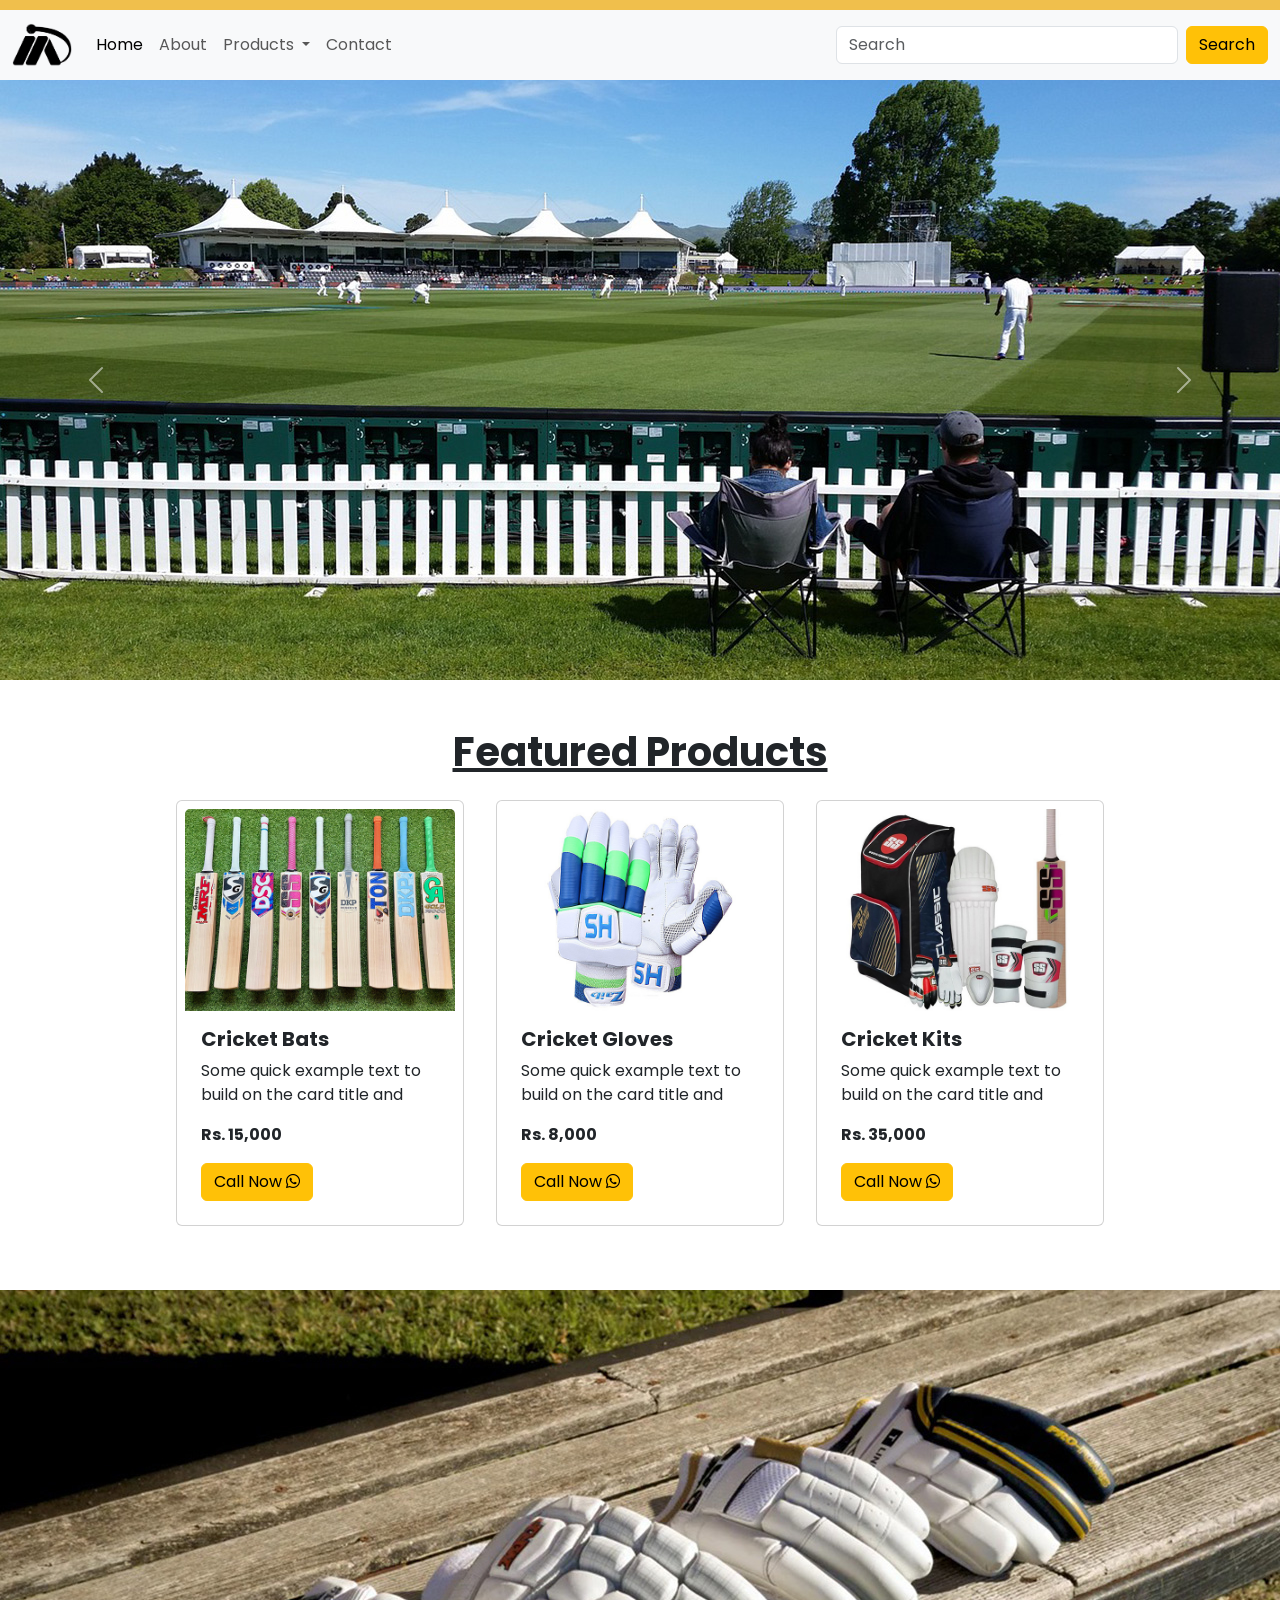
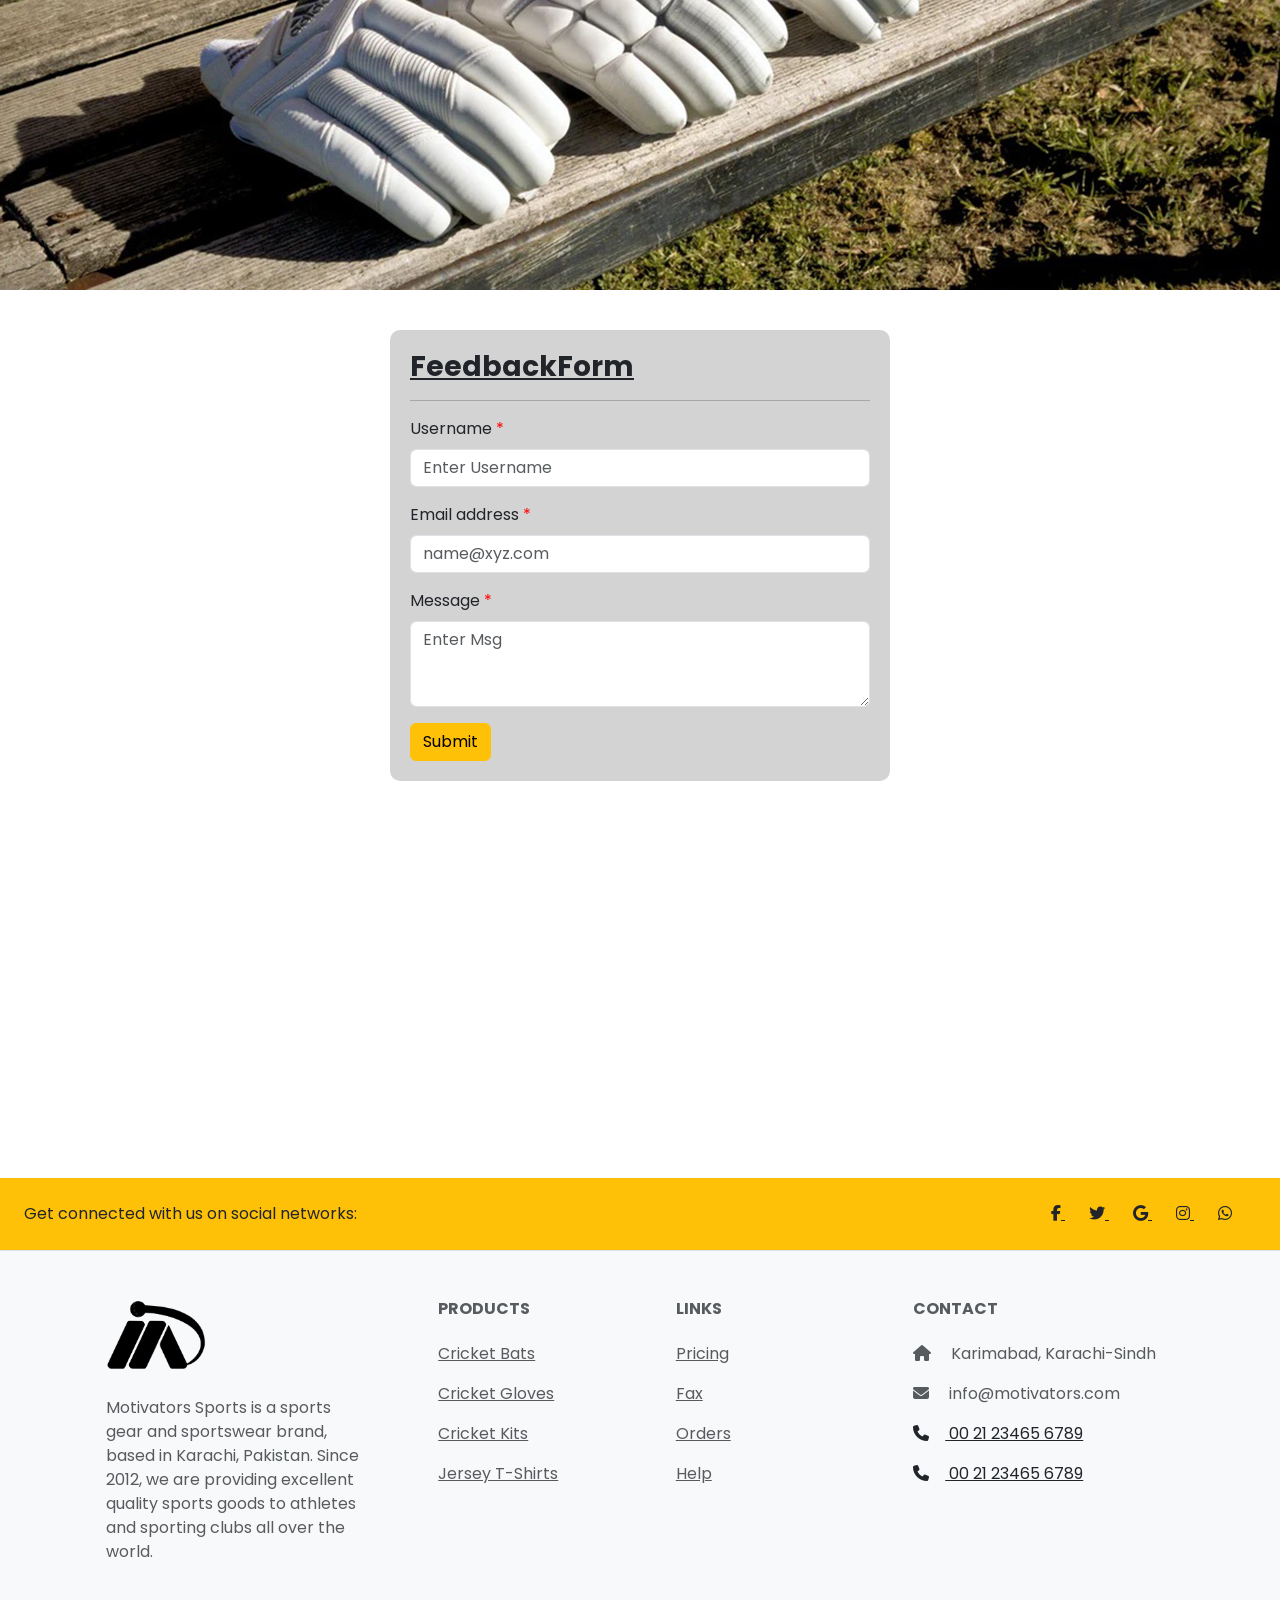
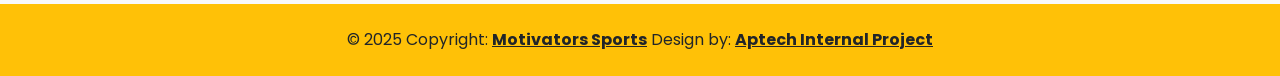
<file: index.html>
<!DOCTYPE html>
<html lang="en">

<head>
    <meta charset="UTF-8">
    <meta name="viewport" content="width=device-width, initial-scale=1.0">
    <title>Motivators Sports - Home</title>
    <!-- ========================== -->
    <link rel="stylesheet" href="./style.css">
    <!-- ========================== -->
    <link href="https://cdn.jsdelivr.net/npm/bootstrap@5.3.3/dist/css/bootstrap.min.css" rel="stylesheet"
        integrity="sha384-QWTKZyjpPEjISv5WaRU9OFeRpok6YctnYmDr5pNlyT2bRjXh0JMhjY6hW+ALEwIH" crossorigin="anonymous">
    <!-- ========================== -->
    <link rel="stylesheet" href="https://cdnjs.cloudflare.com/ajax/libs/font-awesome/6.7.2/css/all.min.css"
        integrity="sha512-Evv84Mr4kqVGRNSgIGL/F/aIDqQb7xQ2vcrdIwxfjThSH8CSR7PBEakCr51Ck+w+/U6swU2Im1vVX0SVk9ABhg=="
        crossorigin="anonymous" referrerpolicy="no-referrer" />
    <!-- =============== -->
    <link rel="preconnect" href="https://fonts.googleapis.com">
    <link rel="preconnect" href="https://fonts.gstatic.com" crossorigin>
    <link
        href="https://fonts.googleapis.com/css2?family=Poppins:ital,wght@0,100;0,200;0,300;0,400;0,500;0,600;0,700;0,800;0,900;1,100;1,200;1,300;1,400;1,500;1,600;1,700;1,800;1,900&display=swap"
        rel="stylesheet">

</head>

<body>

    <!-- ========= -->


    <nav class="navbar navbar-expand-lg navbar-light bg-light">
        <div class="container-fluid">
            <a class="navbar-brand" href="index.html"><img src="./assets/logo/logo.png" alt="logo" width="60px"></a>
            <button class="navbar-toggler" type="button" data-bs-toggle="collapse"
                data-bs-target="#navbarSupportedContent" aria-controls="navbarSupportedContent" aria-expanded="false"
                aria-label="Toggle navigation">
                <span class="navbar-toggler-icon"></span>
            </button>
            <div class="collapse navbar-collapse" id="navbarSupportedContent">
                <ul class="navbar-nav me-auto mb-2 mb-lg-0">
                    <li class="nav-item">
                        <a class="nav-link active" aria-current="page" href="#">Home</a>
                    </li>
                    <li class="nav-item">
                        <a class="nav-link" href="about.html">About</a>
                    </li>
                    <li class="nav-item dropdown">
                        <a class="nav-link dropdown-toggle" href="#" id="navbarDropdown" role="button"
                            data-bs-toggle="dropdown" aria-expanded="false">
                            Products
                        </a>
                        <ul class="dropdown-menu" aria-labelledby="navbarDropdown">
                            <li><a class="dropdown-item" href="bats.html">Cricket Bats</a></li>
                            <li><a class="dropdown-item" href="kits.html">Cricket Kits</a></li>
                            <li><a class="dropdown-item" href="gloves.html">Cricket Gloves</a></li>
                        </ul>
                    </li>
                    <li class="nav-item">
                        <a class="nav-link" href="contact.html" tabindex="-1" aria-disabled="true">Contact</a>
                    </li>
                </ul>
                <form class="d-flex">
                    <input class="form-control me-2" type="search" placeholder="Search" aria-label="Search">
                    <button class="btn btn-warning" type="submit">Search</button>
                </form>
            </div>
        </div>
    </nav>

    <!-- ========= -->


    <div id="carouselExampleControls" class="carousel slide" data-bs-ride="carousel">
        <div class="carousel-inner">
            <div class="carousel-item  active">
                <img src="./assets/banner/bg5.jpg" class="d-block w-100" alt="bg1">
            </div>
            <div class="carousel-item">
                <img src="./assets/banner/bg6.jpg" class="d-block w-100" alt="bg2">
            </div>
            <div class="carousel-item">
                <img src="./assets/banner/bg4.jpg" class="d-block w-100" alt="bg3">
            </div>
        </div>
        <button class="carousel-control-prev" type="button" data-bs-target="#carouselExampleControls"
            data-bs-slide="prev">
            <span class="carousel-control-prev-icon" aria-hidden="true"></span>
            <span class="visually-hidden">Previous</span>
        </button>
        <button class="carousel-control-next" type="button" data-bs-target="#carouselExampleControls"
            data-bs-slide="next">
            <span class="carousel-control-next-icon" aria-hidden="true"></span>
            <span class="visually-hidden">Next</span>
        </button>
    </div>


    <!-- ========= -->
    

    <div class="allproducts p-5">

        <div class="products-content">
            <h1 class="text-center"><b><u>Featured Products</u></b></h1>
        </div>


        <div class="show-products row d-flex justify-content-center align-items-center">


            <div class="card p-2 m-3" style="width: 18rem;">
                <img src="./assets/products/bats/bat1.jpg" class="card-img-top" alt="bat1">
                <div class="card-body">
                    <h5 class="card-title"><b>Cricket Bats</b></h5>
                    <p class="card-text">Some quick example text to build on the card title and </p>
                    <p class="card-text"><b>Rs. 15,000</b></p>
                    <a href="https://wa.link/jed7au" target="_blank" class="btn btn-warning">Call Now <i class="fa-brands fa-whatsapp"></i></a>
                </div>
            </div>

            <div class="card p-2 m-3" style="width: 18rem;">
                <img src="./assets/products/gloves/gloves1.jpg" class="card-img-top" alt="gloves1">
                <div class="card-body">
                    <h5 class="card-title"><b>Cricket Gloves</b></h5>
                    <p class="card-text">Some quick example text to build on the card title and </p>
                    <p class="card-text"><b>Rs. 8,000</b></p>
                    <a href="https://wa.link/jed7au" target="_blank" class="btn btn-warning">Call Now <i class="fa-brands fa-whatsapp"></i></a>
                </div>
            </div>


            <div class="card p-2 m-3" style="width: 18rem;">
                <img src="./assets/products/kits/kit1.jpg" class="card-img-top" alt="kits1">
                <div class="card-body">
                    <h5 class="card-title"><b>Cricket Kits</b></h5>
                    <p class="card-text">Some quick example text to build on the card title and </p>
                    <p class="card-text"><b>Rs. 35,000</b></p>
                    <a href="https://wa.link/jed7au" target="_blank" class="btn btn-warning">Call Now <i class="fa-brands fa-whatsapp"></i></a>
                </div>
            </div>




        </div>


    </div>


    <!-- ========= -->
    
    <div id="carouselExampleSlidesOnly" class="carousel slide" data-bs-ride="carousel">
        <div class="carousel-inner">
            <div class="carousel-item active">
                <img src="./assets/banner/bg1.jpg" class="d-block w-100" alt="...">
            </div>
        </div>
    </div>
    
    <!-- ========= -->
    <div class="feedbackform">
      <div class="form">
        <h3><b><u>FeedbackForm</u></b></h3>
        <hr>
        <form onsubmit="run(), event.preventDefault()">

        <div class="mb-3">
          <label for="username" class="form-label">Username <span class="mension">*</span></label>
          <input type="text" class="form-control" id="username" placeholder="Enter Username">
          <div id="userfield" class="text-danger">
          </div>
        </div>
        <div class="mb-3">
          <label for="Email" class="form-label">Email address <span class="mension">*</span></label>
          <input type="email" class="form-control" id="email" placeholder="name@xyz.com">
          <div id="emailfield" class="text-danger">
          </div>
        </div>
        <div class="mb-3">
          <label for="msg" class="form-label">Message <span class="mension">*</span></label>
          <textarea class="form-control" placeholder="Enter Msg" id="msg" rows="3"></textarea>
        </div>
        <div id="msgfield" class="text-danger">
        </div>

        <button class="btn btn-warning">Submit</button>
      </form>

      </div>
    </div>

    <!-- ============ -->

    <iframe src="https://www.google.com/maps/embed?pb=!1m18!1m12!1m3!1d3618.4547230467015!2d67.05552589999999!3d24.9165746!2m3!1f0!2f0!3f0!3m2!1i1024!2i768!4f13.1!3m3!1m2!1s0x3eb33f891456cd29%3A0xb3fc8ff8d0d0e213!2sMotivators%20Sports!5e0!3m2!1sen!2s!4v1736507228072!5m2!1sen!2s" width="100%" height="350" style="border:0;" allowfullscreen="" loading="lazy" referrerpolicy="no-referrer-when-downgrade"></iframe>


    <!-- ========== -->


    <!-- Footer -->
<footer class="text-center text-lg-start bg-body-tertiary text-muted">
    <!-- Section: Social media -->
    <section class="d-flex justify-content-center justify-content-lg-between p-4 border-bottom bg-warning text-dark">
      <!-- Left -->
      <div class="me-5 d-none d-lg-block">
        <span>Get connected with us on social networks:</span>
      </div>
      <!-- Left -->
  
      <!-- Right -->
      <div>
        <a href="https://www.facebook.com/motivatorssport/" target="_blank" class ="me-4 text-reset">
          <i class="fab fa-facebook-f"></i>
        </a>
        <a href="" class="me-4 text-reset">
          <i class="fab fa-twitter"></i>
        </a>
        <a href="" class="me-4 text-reset">
          <i class="fab fa-google"></i>
        </a>
        <a href="https://www.instagram.com/motivators.sports/" target="_blank" class="me-4 text-reset">
          <i class="fab fa-instagram"></i>
        </a>
        <a href="https://wa.link/jed7au" target="_blank" class="me-4 text-reset">
          <i class="fab fa-whatsapp"></i>
        </a>
      </div>
      <!-- Right -->
    </section>
    <!-- Section: Social media -->
  
    <!-- Section: Links  -->
    <section class="">
      <div class="container text-center text-md-start mt-5">
        <!-- Grid row -->
        <div class="row mt-3">
          <!-- Grid column -->
          <div class="col-md-3 col-lg-4 col-xl-3 mx-auto mb-4">
            <!-- Content -->
            <a href="index.html"><h6 class="text-uppercase fw-bold mb-4"><img src="./assets/logo/logo.png" alt="logo" width="100px"></h6></a>
            <p>
                Motivators Sports is a sports gear and sportswear brand, based in Karachi, Pakistan.
                Since 2012, we are providing excellent quality sports goods to athletes and sporting clubs all over the world.
            </p>
          </div>
          <!-- Grid column -->
  
          <!-- Grid column -->
          <div class="col-md-2 col-lg-2 col-xl-2 mx-auto mb-4">
            <!-- Links -->
            <h6 class="text-uppercase fw-bold mb-4">
              Products
            </h6>
            <p>
              <a href="bats.html" class="text-reset">Cricket Bats</a>
            </p>
            <p>
              <a href="gloves.html" class="text-reset">Cricket Gloves</a>
            </p>
            <p>
              <a href="kits.html" class="text-reset">Cricket Kits</a>
            </p>
            <p>
              <a href="#!" class="text-reset">Jersey T-Shirts</a>
            </p>
          </div>
          <!-- Grid column -->
  
          <!-- Grid column -->
          <div class="col-md-3 col-lg-2 col-xl-2 mx-auto mb-4">
            <!-- Links -->
            <h6 class="text-uppercase fw-bold mb-4">
              Links
            </h6>
            <p>
              <a href="#!" class="text-reset">Pricing</a>
            </p>
            <p>
              <a href="#!" class="text-reset">Fax</a>
            </p>
            <p>
              <a href="#!" class="text-reset">Orders</a>
            </p>
            <p>
              <a href="#!" class="text-reset">Help</a>
            </p>
          </div>
          <!-- Grid column -->
  
          <!-- Grid column -->
          <div class="col-md-4 col-lg-3 col-xl-3 mx-auto mb-md-0 mb-4">
            <!-- Links -->
            <h6 class="text-uppercase fw-bold mb-4">Contact</h6>
            <p><i class="fas fa-home me-3"></i> Karimabad, Karachi-Sindh</p>
            <p>
              <i class="fas fa-envelope me-3"></i>
              info@motivators.com
            </p>
           <a href="https://wa.link/jed7au" target="_blank" class=" text-dark"> <p><i class="fas fa-phone me-3"></i> 00 21 23465 6789</p></a>
           <a href="https://wa.link/jed7au" target="_blank" class=" text-dark"> <p><i class="fas fa-phone me-3"></i> 00 21 23465 6789</p></a>
          </div>
          <!-- Grid column -->
        </div>
        <!-- Grid row -->
      </div>
    </section>
    <!-- Section: Links  -->
  
    <!-- Copyright -->
    <div class="text-center p-4 bg-warning text-dark">
      © 2025 Copyright:
      <a class="text-reset fw-bold" href="#">Motivators Sports</a>
      Design by: 
      <a class="text-reset fw-bold" href="#">Aptech Internal Project</a>
    </div>
    <!-- Copyright -->
  </footer>
  <!-- Footer -->


</body>
<script src="https://cdn.jsdelivr.net/npm/bootstrap@5.3.3/dist/js/bootstrap.bundle.min.js"
    integrity="sha384-YvpcrYf0tY3lHB60NNkmXc5s9fDVZLESaAA55NDzOxhy9GkcIdslK1eN7N6jIeHz"
    crossorigin="anonymous"></script>
<script src="./script.js"></script>

</html>
</file>
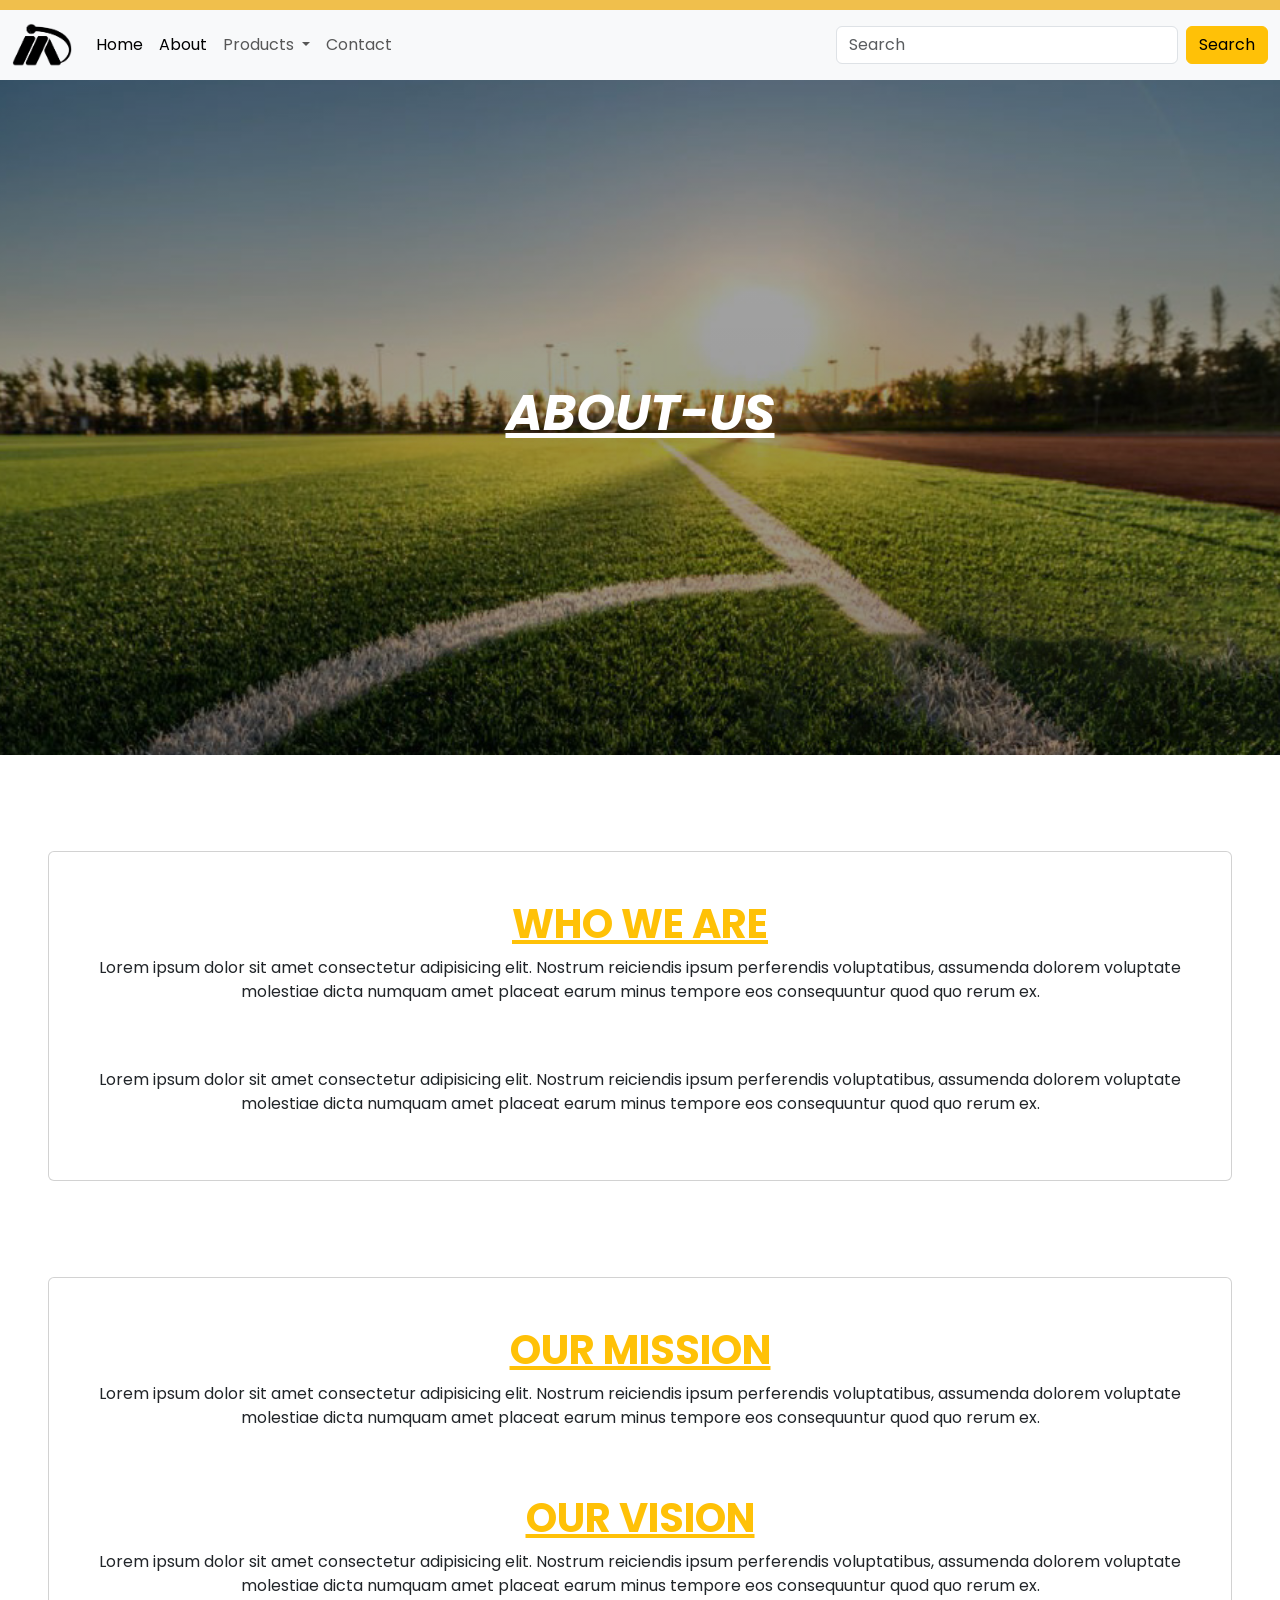
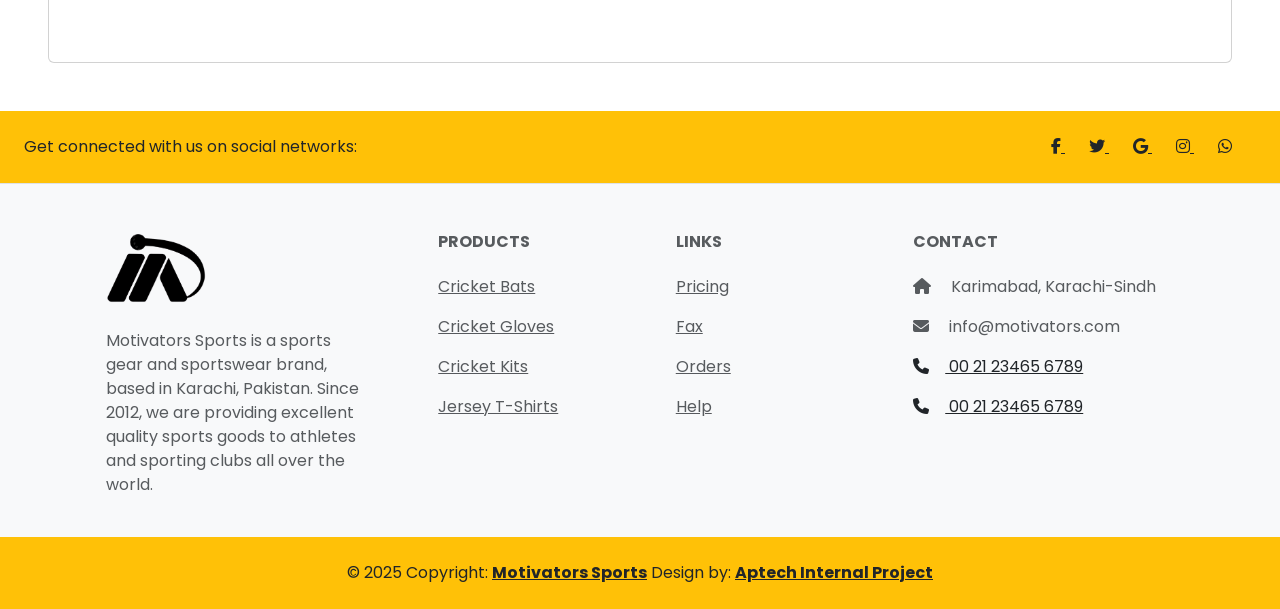
<file: about.html>
<!DOCTYPE html>
<html lang="en">

<head>
    <meta charset="UTF-8">
    <meta name="viewport" content="width=device-width, initial-scale=1.0">
    <title>Motivators Sports - About</title>
    <!-- ========================== -->
    <link rel="stylesheet" href="./style.css">
    <!-- ========================== -->
    <link href="https://cdn.jsdelivr.net/npm/bootstrap@5.3.3/dist/css/bootstrap.min.css" rel="stylesheet"
        integrity="sha384-QWTKZyjpPEjISv5WaRU9OFeRpok6YctnYmDr5pNlyT2bRjXh0JMhjY6hW+ALEwIH" crossorigin="anonymous">
    <!-- ========================== -->
    <link rel="stylesheet" href="https://cdnjs.cloudflare.com/ajax/libs/font-awesome/6.7.2/css/all.min.css"
        integrity="sha512-Evv84Mr4kqVGRNSgIGL/F/aIDqQb7xQ2vcrdIwxfjThSH8CSR7PBEakCr51Ck+w+/U6swU2Im1vVX0SVk9ABhg=="
        crossorigin="anonymous" referrerpolicy="no-referrer" />
    <!-- =============== -->
    <link rel="preconnect" href="https://fonts.googleapis.com">
    <link rel="preconnect" href="https://fonts.gstatic.com" crossorigin>
    <link
        href="https://fonts.googleapis.com/css2?family=Poppins:ital,wght@0,100;0,200;0,300;0,400;0,500;0,600;0,700;0,800;0,900;1,100;1,200;1,300;1,400;1,500;1,600;1,700;1,800;1,900&display=swap"
        rel="stylesheet">

</head>

<body>

    <!-- ========= -->


    <nav class="navbar navbar-expand-lg navbar-light bg-light">
      <div class="container-fluid">
          <a class="navbar-brand" href="index.html"><img src="./assets/logo/logo.png" alt="logo" width="60px"></a>
          <button class="navbar-toggler" type="button" data-bs-toggle="collapse"
              data-bs-target="#navbarSupportedContent" aria-controls="navbarSupportedContent" aria-expanded="false"
              aria-label="Toggle navigation">
              <span class="navbar-toggler-icon"></span>
          </button>
          <div class="collapse navbar-collapse" id="navbarSupportedContent">
              <ul class="navbar-nav me-auto mb-2 mb-lg-0">
                  <li class="nav-item">
                      <a class="nav-link active" aria-current="page" href="./index.html">Home</a>
                  </li>
                  <li class="nav-item">
                      <a class="nav-link active" href="about.html">About</a>
                  </li>
                  <li class="nav-item dropdown">
                      <a class="nav-link dropdown-toggle" href="#" id="navbarDropdown" role="button"
                          data-bs-toggle="dropdown" aria-expanded="false">
                          Products
                      </a>
                      <ul class="dropdown-menu" aria-labelledby="navbarDropdown">
                          <li><a class="dropdown-item" href="bats.html">Cricket Bats</a></li>
                          <li><a class="dropdown-item" href="kits.html">Cricket Kits</a></li>
                          <li><a class="dropdown-item" href="gloves.html">Cricket Gloves</a></li>
                      </ul>
                  </li>
                  <li class="nav-item">
                      <a class="nav-link" href="contact.html" tabindex="-1" aria-disabled="true">Contact</a>
                  </li>
              </ul>
              <form class="d-flex">
                  <input class="form-control me-2" type="search" placeholder="Search" aria-label="Search">
                  <button class="btn btn-warning" type="submit">Search</button>
              </form>
          </div>
      </div>
  </nav>


    <!-- ========= -->


    <div id="carouselExampleControls" class="carousel slide" data-bs-ride="carousel">
        <div class="carousel-inner">
           <div class="aboutus">
           <h1><div class="text-white" style="font-size: 50px;"><b><u><i>ABOUT-US</i></u></b> </div></h1>
        </div>
    </div>

    <br><br>
    <div class="about-section p-5">
        <div class="about-content card p-5 text-center">
            <h1 class="text-warning text-uppercase"><b><u>who we are </u></b></h1>
    
            <p>Lorem ipsum dolor sit amet consectetur adipisicing elit. Nostrum reiciendis ipsum perferendis voluptatibus, assumenda dolorem voluptate molestiae dicta numquam amet placeat earum minus tempore eos consequuntur quod quo rerum ex.</p>
            <br><br>
    
            
            <p>Lorem ipsum dolor sit amet consectetur adipisicing elit. Nostrum reiciendis ipsum perferendis voluptatibus, assumenda dolorem voluptate molestiae dicta numquam amet placeat earum minus tempore eos consequuntur quod quo rerum ex.</p>
            
        </div>
    </div>
    
    
    
    <div class="about-section p-5">
        <div class="about-content card p-5 text-center">
            <h1 class="text-warning text-uppercase"><b><u>our mission </u></b></h1>
    
            <p>Lorem ipsum dolor sit amet consectetur adipisicing elit. Nostrum reiciendis ipsum perferendis voluptatibus, assumenda dolorem voluptate molestiae dicta numquam amet placeat earum minus tempore eos consequuntur quod quo rerum ex.</p>
            <br><br>
    
            <h1 class="text-warning text-uppercase"><b><u>our vision</u></b></h1>
            <p>Lorem ipsum dolor sit amet consectetur adipisicing elit. Nostrum reiciendis ipsum perferendis voluptatibus, assumenda dolorem voluptate molestiae dicta numquam amet placeat earum minus tempore eos consequuntur quod quo rerum ex.</p>
            
        </div>
    </div>


    <!-- ========== -->


    <!-- Footer -->
    <footer class="text-center text-lg-start bg-body-tertiary text-muted">
      <!-- Section: Social media -->
      <section class="d-flex justify-content-center justify-content-lg-between p-4 border-bottom bg-warning text-dark">
        <!-- Left -->
        <div class="me-5 d-none d-lg-block">
          <span>Get connected with us on social networks:</span>
        </div>
        <!-- Left -->
    
        <!-- Right -->
        <div>
          <a href="https://www.facebook.com/motivatorssport/" target="_blank" class ="me-4 text-reset">
            <i class="fab fa-facebook-f"></i>
          </a>
          <a href="" class="me-4 text-reset">
            <i class="fab fa-twitter"></i>
          </a>
          <a href="" class="me-4 text-reset">
            <i class="fab fa-google"></i>
          </a>
          <a href="https://www.instagram.com/motivators.sports/" target="_blank" class="me-4 text-reset">
            <i class="fab fa-instagram"></i>
          </a>
          <a href="https://wa.link/jed7au" target="_blank" class="me-4 text-reset">
            <i class="fab fa-whatsapp"></i>
          </a>
        </div>
        <!-- Right -->
      </section>
      <!-- Section: Social media -->
    
      <!-- Section: Links  -->
      <section class="">
        <div class="container text-center text-md-start mt-5">
          <!-- Grid row -->
          <div class="row mt-3">
            <!-- Grid column -->
            <div class="col-md-3 col-lg-4 col-xl-3 mx-auto mb-4">
              <!-- Content -->
              <a href="index.html"><h6 class="text-uppercase fw-bold mb-4"><img src="./assets/logo/logo.png" alt="logo" width="100px"></h6></a>
              <p>
                  Motivators Sports is a sports gear and sportswear brand, based in Karachi, Pakistan.
                  Since 2012, we are providing excellent quality sports goods to athletes and sporting clubs all over the world.
              </p>
            </div>
            <!-- Grid column -->
    
            <!-- Grid column -->
            <div class="col-md-2 col-lg-2 col-xl-2 mx-auto mb-4">
              <!-- Links -->
              <h6 class="text-uppercase fw-bold mb-4">
                Products
              </h6>
              <p>
                <a href="bats.html" class="text-reset">Cricket Bats</a>
              </p>
              <p>
                <a href="gloves.html" class="text-reset">Cricket Gloves</a>
              </p>
              <p>
                <a href="kits.html" class="text-reset">Cricket Kits</a>
              </p>
              <p>
                <a href="#!" class="text-reset">Jersey T-Shirts</a>
              </p>
            </div>
            <!-- Grid column -->
    
            <!-- Grid column -->
            <div class="col-md-3 col-lg-2 col-xl-2 mx-auto mb-4">
              <!-- Links -->
              <h6 class="text-uppercase fw-bold mb-4">
                Links
              </h6>
              <p>
                <a href="#!" class="text-reset">Pricing</a>
              </p>
              <p>
                <a href="#!" class="text-reset">Fax</a>
              </p>
              <p>
                <a href="#!" class="text-reset">Orders</a>
              </p>
              <p>
                <a href="#!" class="text-reset">Help</a>
              </p>
            </div>
            <!-- Grid column -->
    
            <!-- Grid column -->
            <div class="col-md-4 col-lg-3 col-xl-3 mx-auto mb-md-0 mb-4">
              <!-- Links -->
              <h6 class="text-uppercase fw-bold mb-4">Contact</h6>
              <p><i class="fas fa-home me-3"></i> Karimabad, Karachi-Sindh</p>
              <p>
                <i class="fas fa-envelope me-3"></i>
                info@motivators.com
              </p>
             <a href="https://wa.link/jed7au" target="_blank" class=" text-dark"> <p><i class="fas fa-phone me-3"></i> 00 21 23465 6789</p></a>
             <a href="https://wa.link/jed7au" target="_blank" class=" text-dark"> <p><i class="fas fa-phone me-3"></i> 00 21 23465 6789</p></a>
            </div>
            <!-- Grid column -->
          </div>
          <!-- Grid row -->
        </div>
      </section>
      <!-- Section: Links  -->
    
      <!-- Copyright -->
      <div class="text-center p-4 bg-warning text-dark">
        © 2025 Copyright:
        <a class="text-reset fw-bold" href="#">Motivators Sports</a>
        Design by: 
        <a class="text-reset fw-bold" href="#">Aptech Internal Project</a>
      </div>
      <!-- Copyright -->
    </footer>
    <!-- Footer -->

</body>
<script src="https://cdn.jsdelivr.net/npm/bootstrap@5.3.3/dist/js/bootstrap.bundle.min.js"
    integrity="sha384-YvpcrYf0tY3lHB60NNkmXc5s9fDVZLESaAA55NDzOxhy9GkcIdslK1eN7N6jIeHz"
    crossorigin="anonymous"></script>
<script src="./script.js"></script>

</html>
</file>
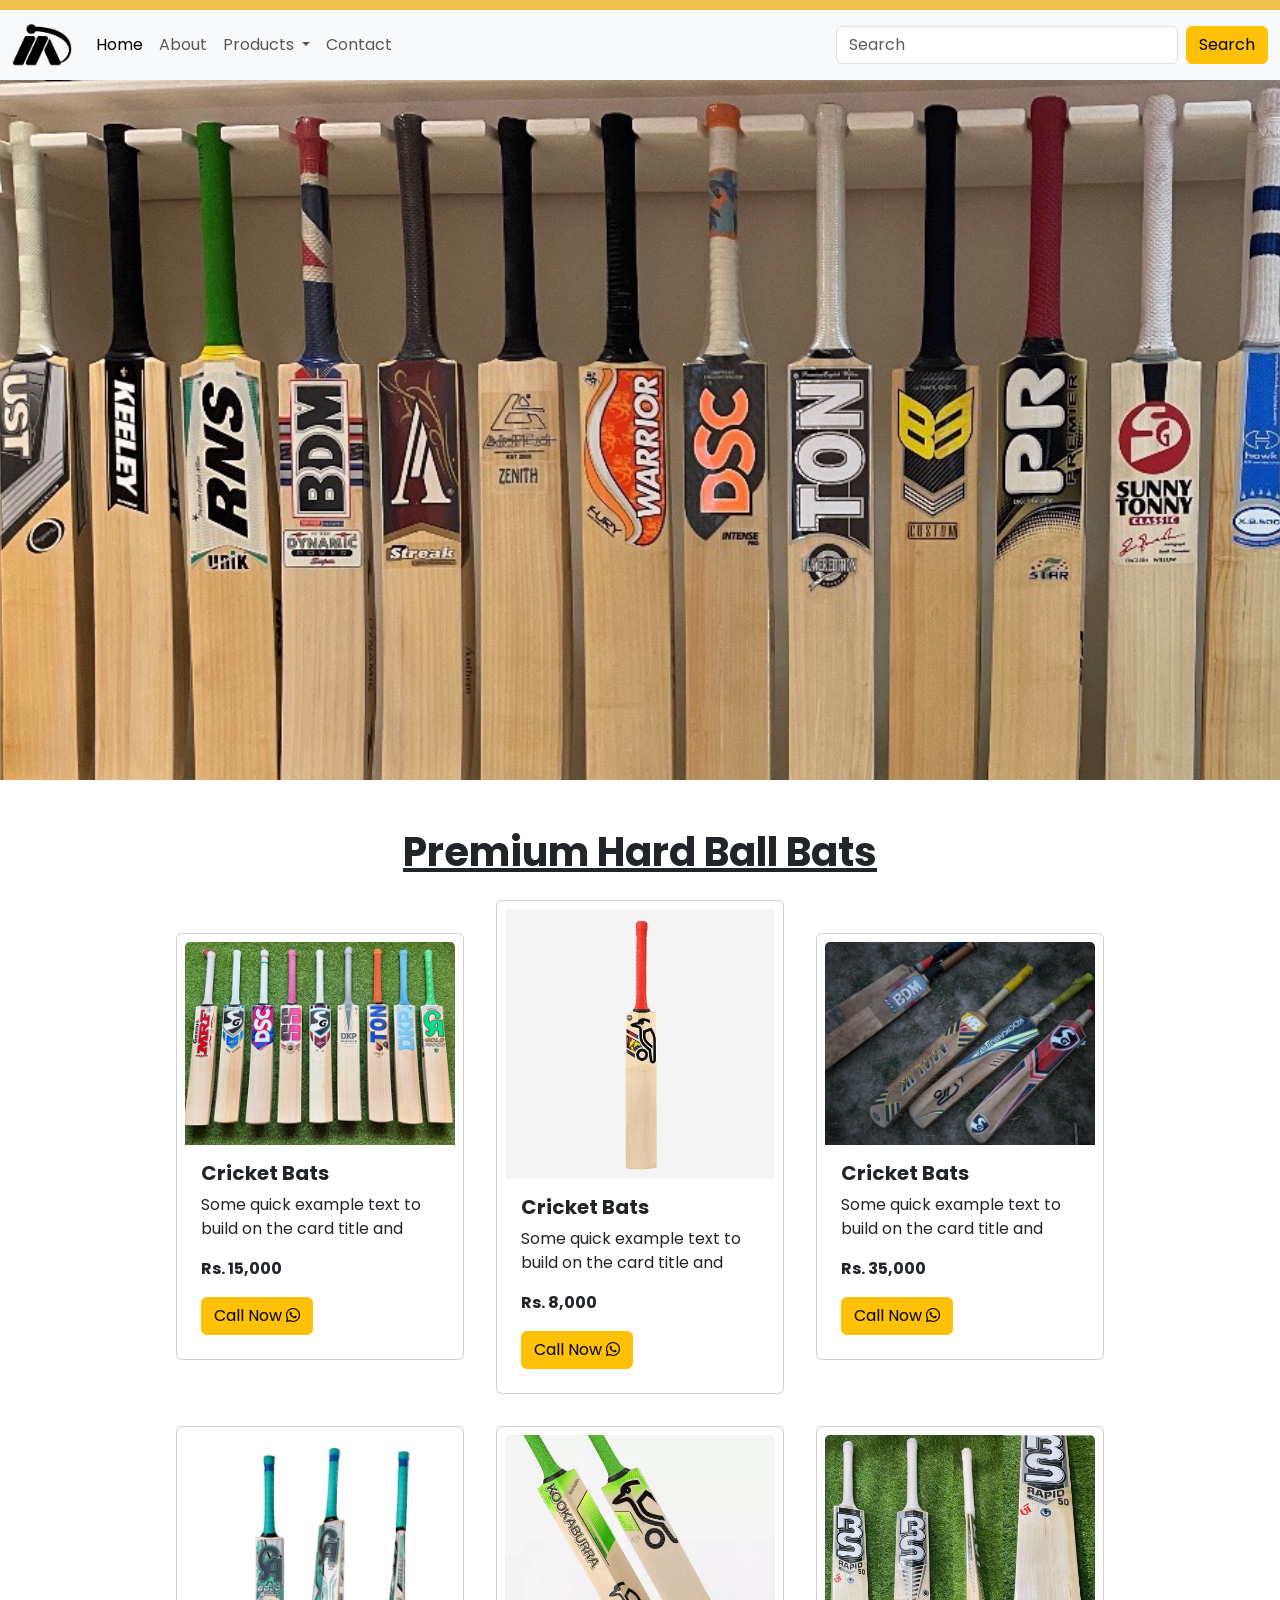
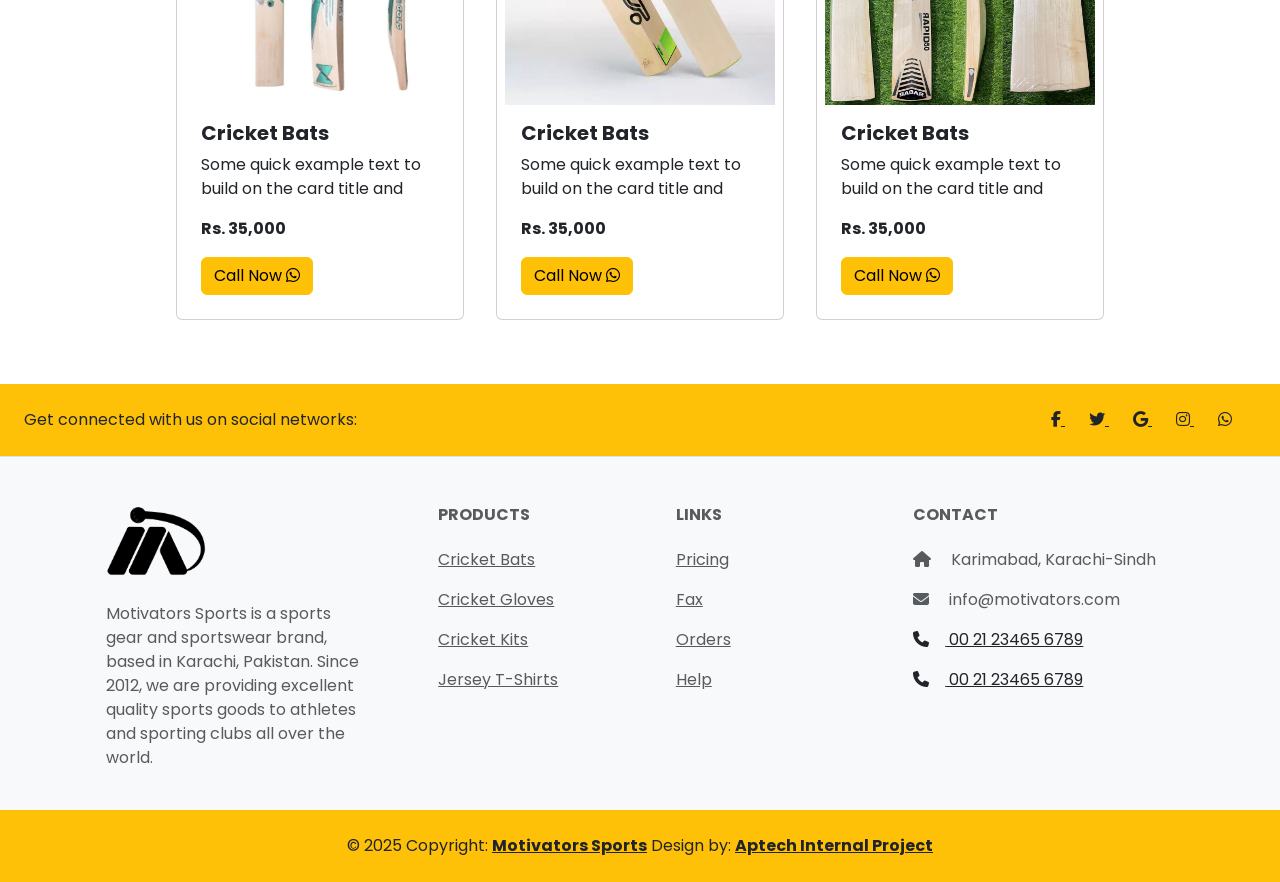
<file: bats.html>
<!DOCTYPE html>
<html lang="en">

<head>
    <meta charset="UTF-8">
    <meta name="viewport" content="width=device-width, initial-scale=1.0">
    <title>Motivators Sports - Home</title>
    <!-- ========================== -->
    <link rel="stylesheet" href="./style.css">
    <!-- ========================== -->
    <link href="https://cdn.jsdelivr.net/npm/bootstrap@5.3.3/dist/css/bootstrap.min.css" rel="stylesheet"
        integrity="sha384-QWTKZyjpPEjISv5WaRU9OFeRpok6YctnYmDr5pNlyT2bRjXh0JMhjY6hW+ALEwIH" crossorigin="anonymous">
    <!-- ========================== -->
    <link rel="stylesheet" href="https://cdnjs.cloudflare.com/ajax/libs/font-awesome/6.7.2/css/all.min.css"
        integrity="sha512-Evv84Mr4kqVGRNSgIGL/F/aIDqQb7xQ2vcrdIwxfjThSH8CSR7PBEakCr51Ck+w+/U6swU2Im1vVX0SVk9ABhg=="
        crossorigin="anonymous" referrerpolicy="no-referrer" />
    <!-- =============== -->
    <link rel="preconnect" href="https://fonts.googleapis.com">
    <link rel="preconnect" href="https://fonts.gstatic.com" crossorigin>
    <link
        href="https://fonts.googleapis.com/css2?family=Poppins:ital,wght@0,100;0,200;0,300;0,400;0,500;0,600;0,700;0,800;0,900;1,100;1,200;1,300;1,400;1,500;1,600;1,700;1,800;1,900&display=swap"
        rel="stylesheet">

</head>

<body>

    <!-- ========= -->


    <nav class="navbar navbar-expand-lg navbar-light bg-light">
      <div class="container-fluid">
          <a class="navbar-brand" href="index.html"><img src="./assets/logo/logo.png" alt="logo" width="60px"></a>
          <button class="navbar-toggler" type="button" data-bs-toggle="collapse"
              data-bs-target="#navbarSupportedContent" aria-controls="navbarSupportedContent" aria-expanded="false"
              aria-label="Toggle navigation">
              <span class="navbar-toggler-icon"></span>
          </button>
          <div class="collapse navbar-collapse" id="navbarSupportedContent">
              <ul class="navbar-nav me-auto mb-2 mb-lg-0">
                  <li class="nav-item">
                      <a class="nav-link active" aria-current="page" href="#">Home</a>
                  </li>
                  <li class="nav-item">
                      <a class="nav-link" href="about.html">About</a>
                  </li>
                  <li class="nav-item dropdown">
                      <a class="nav-link dropdown-toggle" href="#" id="navbarDropdown" role="button"
                          data-bs-toggle="dropdown" aria-expanded="false">
                          Products
                      </a>
                      <ul class="dropdown-menu" aria-labelledby="navbarDropdown">
                          <li><a class="dropdown-item" href="bats.html">Cricket Bats</a></li>
                          <li><a class="dropdown-item" href="kits.html">Cricket Kits</a></li>
                          <li><a class="dropdown-item" href="gloves.html">Cricket Gloves</a></li>
                      </ul>
                  </li>
                  <li class="nav-item">
                      <a class="nav-link" href="contact.html" tabindex="-1" aria-disabled="true">Contact</a>
                  </li>
              </ul>
              <form class="d-flex">
                  <input class="form-control me-2" type="search" placeholder="Search" aria-label="Search">
                  <button class="btn btn-warning" type="submit">Search</button>
              </form>
          </div>
      </div>
  </nav>


    <!-- ========= -->


    <div id="carouselExampleSlidesOnly" class="carousel slide" data-bs-ride="carousel">
        <div class="carousel-inner">
            <div class="carousel-item active">
                <img src="./assets/banner/bat bg.jpg"class= -block w-100" alt="...">
            </div>
        </div>
    </div>

    <!-- ========= -->
    

    <div class="allproducts p-5">

        <div class="products-content">
           
            <h1 class="text-center"><b><u>Premium Hard Ball Bats</u></b></h1>
        </div>


        <div class="show-products row d-flex justify-content-center align-items-center">


            <div class="card p-2 m-3" style="width: 18rem;">
                <img src="./assets/products/bats/bat1.jpg" class="card-img-top" alt="bat1">
                <div class="card-body">
                    <h5 class="card-title"><b>Cricket Bats</b></h5>
                    <p class="card-text">Some quick example text to build on the card title and </p>
                    <p class="card-text"><b>Rs. 15,000</b></p>
                    <a href="./bats.html" class="btn btn-warning">Call Now <i class="fa-brands fa-whatsapp"></i></a>
                </div>
            </div>

            <div class="card p-2 m-3" style="width: 18rem;">
                <img src="./assets/products/bats/bat2.jpg" class="card-img-top" alt="gloves1">
                <div class="card-body">
                    <h5 class="card-title"><b>Cricket Bats</b></h5>
                    <p class="card-text">Some quick example text to build on the card title and </p>
                    <p class="card-text"><b>Rs. 8,000</b></p>
                    <a href="./kits.html" class="btn btn-warning">Call Now <i class="fa-brands fa-whatsapp"></i></a>
                </div>
            </div>


            <div class="card p-2 m-3" style="width: 18rem;">
                <img src="./assets/products/bats/bat3.webp" class="card-img-top" alt="kits1">
                <div class="card-body">
                    <h5 class="card-title"><b>Cricket Bats</b></h5>
                    <p class="card-text">Some quick example text to build on the card title and </p>
                    <p class="card-text"><b>Rs. 35,000</b></p>
                    <a href="./gloves.html" class="btn btn-warning">Call Now <i class="fa-brands fa-whatsapp"></i></a>
                </div>
            </div>

            <div class="card p-2 m-3" style="width: 18rem;">
                <img src="./assets/products/bats/bat4.jpg" class="card-img-top" alt="kits1">
                <div class="card-body">
                    <h5 class="card-title"><b>Cricket Bats</b></h5>
                    <p class="card-text">Some quick example text to build on the card title and </p>
                    <p class="card-text"><b>Rs. 35,000</b></p>
                    <a href="./gloves.html" class="btn btn-warning">Call Now <i class="fa-brands fa-whatsapp"></i></a>
                </div>
            </div>


            <div class="card p-2 m-3" style="width: 18rem;">
                <img src="./assets/products/bats/bat5.webp" class="card-img-top" alt="kits1">
                <div class="card-body">
                    <h5 class="card-title"><b>Cricket Bats</b></h5>
                    <p class="card-text">Some quick example text to build on the card title and </p>
                    <p class="card-text"><b>Rs. 35,000</b></p>
                    <a href="./gloves.html" class="btn btn-warning">Call Now <i class="fa-brands fa-whatsapp"></i></a>
                </div>
            </div>



            <div class="card p-2 m-3" style="width: 18rem;">
                <img src="./assets/products/bats/bat6.webp" class="card-img-top" alt="kits1">
                <div class="card-body">
                    <h5 class="card-title"><b>Cricket Bats</b></h5>
                    <p class="card-text">Some quick example text to build on the card title and </p>
                    <p class="card-text"><b>Rs. 35,000</b></p>
                    <a href="./gloves.html" class="btn btn-warning">Call Now <i class="fa-brands fa-whatsapp"></i></a>
                </div>
            </div>




        </div>


    </div>


    <!-- ========= -->
    
    
    <!-- ========= -->
    
    <!-- ============ -->



    <!-- ========== -->



    <!-- ========== -->


    <!-- Footer -->
    <footer class="text-center text-lg-start bg-body-tertiary text-muted">
      <!-- Section: Social media -->
      <section class="d-flex justify-content-center justify-content-lg-between p-4 border-bottom bg-warning text-dark">
        <!-- Left -->
        <div class="me-5 d-none d-lg-block">
          <span>Get connected with us on social networks:</span>
        </div>
        <!-- Left -->
    
        <!-- Right -->
        <div>
          <a href="https://www.facebook.com/motivatorssport/" target="_blank" class ="me-4 text-reset">
            <i class="fab fa-facebook-f"></i>
          </a>
          <a href="" class="me-4 text-reset">
            <i class="fab fa-twitter"></i>
          </a>
          <a href="" class="me-4 text-reset">
            <i class="fab fa-google"></i>
          </a>
          <a href="https://www.instagram.com/motivators.sports/" target="_blank" class="me-4 text-reset">
            <i class="fab fa-instagram"></i>
          </a>
          <a href="https://wa.link/jed7au" target="_blank" class="me-4 text-reset">
            <i class="fab fa-whatsapp"></i>
          </a>
        </div>
        <!-- Right -->
      </section>
      <!-- Section: Social media -->
    
      <!-- Section: Links  -->
      <section class="">
        <div class="container text-center text-md-start mt-5">
          <!-- Grid row -->
          <div class="row mt-3">
            <!-- Grid column -->
            <div class="col-md-3 col-lg-4 col-xl-3 mx-auto mb-4">
              <!-- Content -->
              <a href="index.html"><h6 class="text-uppercase fw-bold mb-4"><img src="./assets/logo/logo.png" alt="logo" width="100px"></h6></a>
              <p>
                  Motivators Sports is a sports gear and sportswear brand, based in Karachi, Pakistan.
                  Since 2012, we are providing excellent quality sports goods to athletes and sporting clubs all over the world.
              </p>
            </div>
            <!-- Grid column -->
    
            <!-- Grid column -->
            <div class="col-md-2 col-lg-2 col-xl-2 mx-auto mb-4">
              <!-- Links -->
              <h6 class="text-uppercase fw-bold mb-4">
                Products
              </h6>
              <p>
                <a href="bats.html" class="text-reset">Cricket Bats</a>
              </p>
              <p>
                <a href="gloves.html" class="text-reset">Cricket Gloves</a>
              </p>
              <p>
                <a href="kits.html" class="text-reset">Cricket Kits</a>
              </p>
              <p>
                <a href="#!" class="text-reset">Jersey T-Shirts</a>
              </p>
            </div>
            <!-- Grid column -->
    
            <!-- Grid column -->
            <div class="col-md-3 col-lg-2 col-xl-2 mx-auto mb-4">
              <!-- Links -->
              <h6 class="text-uppercase fw-bold mb-4">
                Links
              </h6>
              <p>
                <a href="#!" class="text-reset">Pricing</a>
              </p>
              <p>
                <a href="#!" class="text-reset">Fax</a>
              </p>
              <p>
                <a href="#!" class="text-reset">Orders</a>
              </p>
              <p>
                <a href="#!" class="text-reset">Help</a>
              </p>
            </div>
            <!-- Grid column -->
    
            <!-- Grid column -->
            <div class="col-md-4 col-lg-3 col-xl-3 mx-auto mb-md-0 mb-4">
              <!-- Links -->
              <h6 class="text-uppercase fw-bold mb-4">Contact</h6>
              <p><i class="fas fa-home me-3"></i> Karimabad, Karachi-Sindh</p>
              <p>
                <i class="fas fa-envelope me-3"></i>
                info@motivators.com
              </p>
             <a href="https://wa.link/jed7au" target="_blank" class=" text-dark"> <p><i class="fas fa-phone me-3"></i> 00 21 23465 6789</p></a>
             <a href="https://wa.link/jed7au" target="_blank" class=" text-dark"> <p><i class="fas fa-phone me-3"></i> 00 21 23465 6789</p></a>
            </div>
            <!-- Grid column -->
          </div>
          <!-- Grid row -->
        </div>
      </section>
      <!-- Section: Links  -->
    
      <!-- Copyright -->
      <div class="text-center p-4 bg-warning text-dark">
        © 2025 Copyright:
        <a class="text-reset fw-bold" href="#">Motivators Sports</a>
        Design by: 
        <a class="text-reset fw-bold" href="#">Aptech Internal Project</a>
      </div>
      <!-- Copyright -->
    </footer>
    <!-- Footer -->


</body>
<script src="https://cdn.jsdelivr.net/npm/bootstrap@5.3.3/dist/js/bootstrap.bundle.min.js"
    integrity="sha384-YvpcrYf0tY3lHB60NNkmXc5s9fDVZLESaAA55NDzOxhy9GkcIdslK1eN7N6jIeHz"
    crossorigin="anonymous"></script>
<script src="./script.js"></script>

</html>
</file>
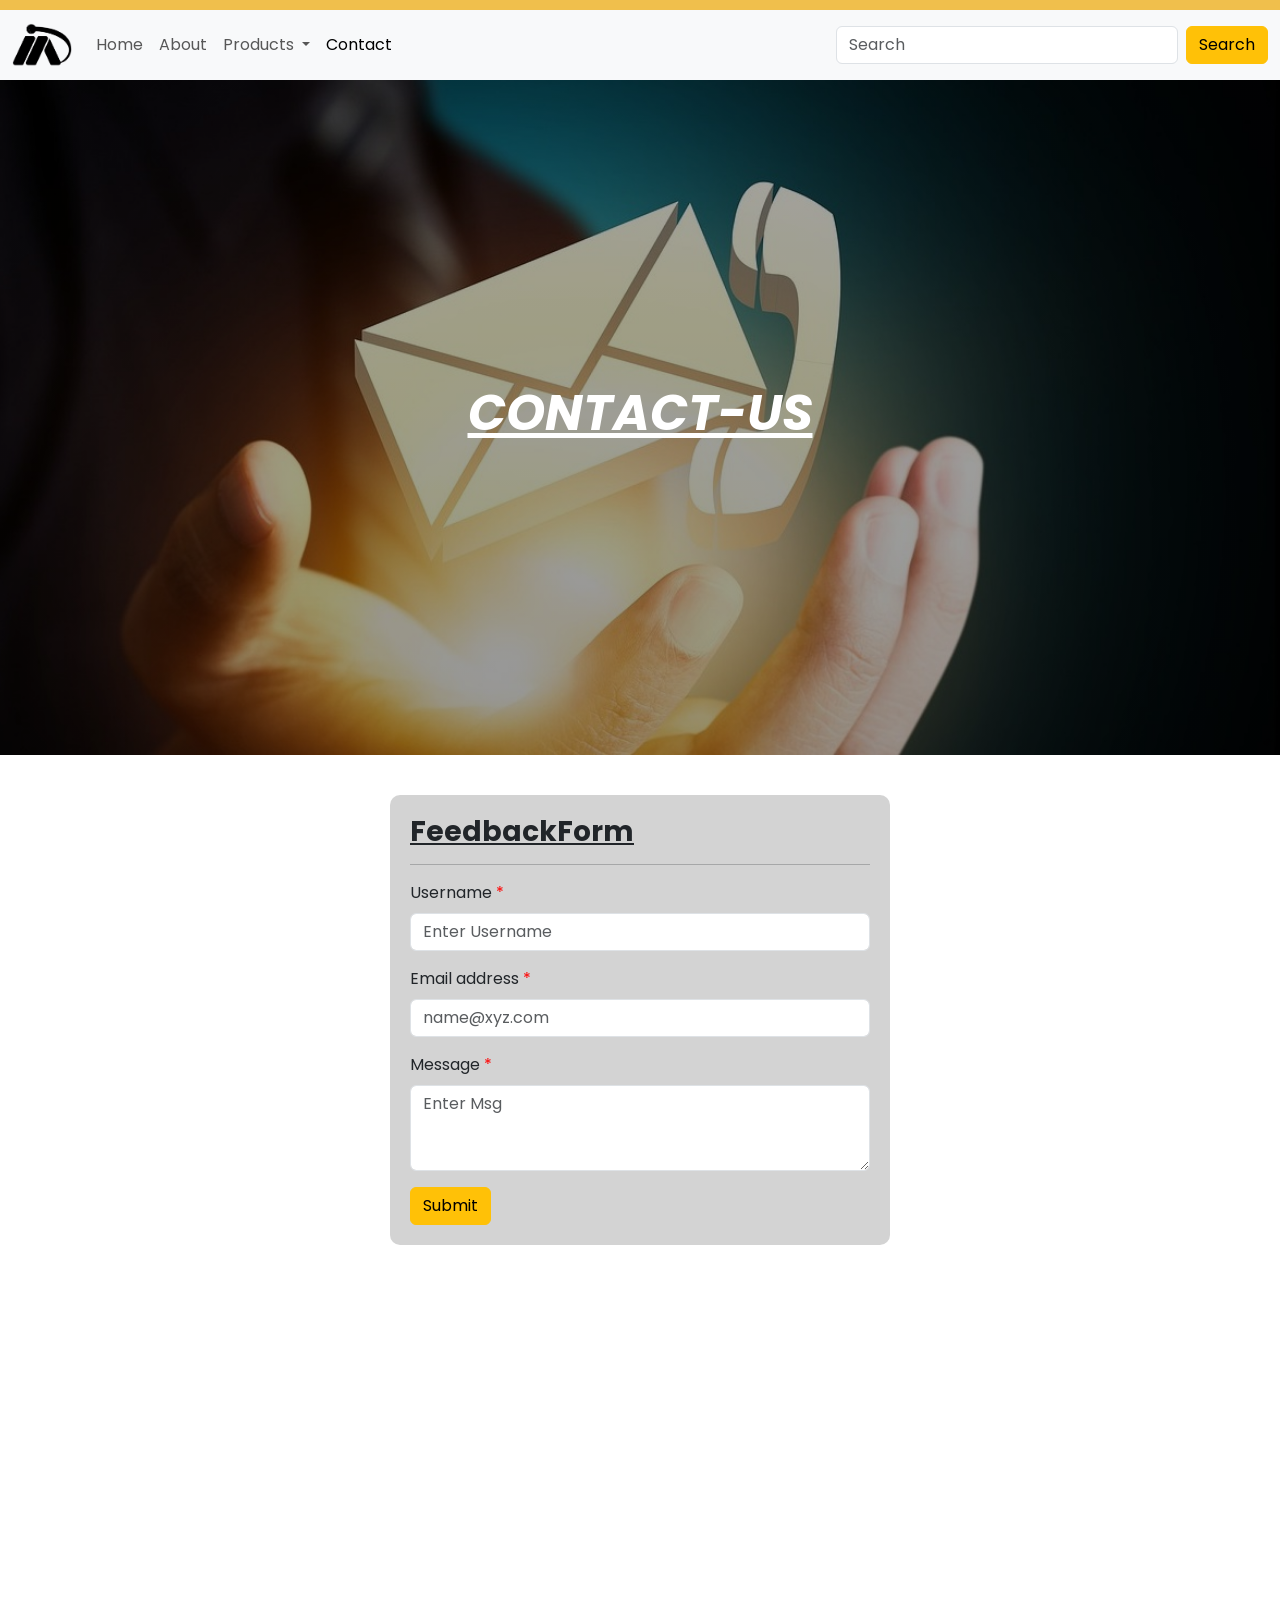
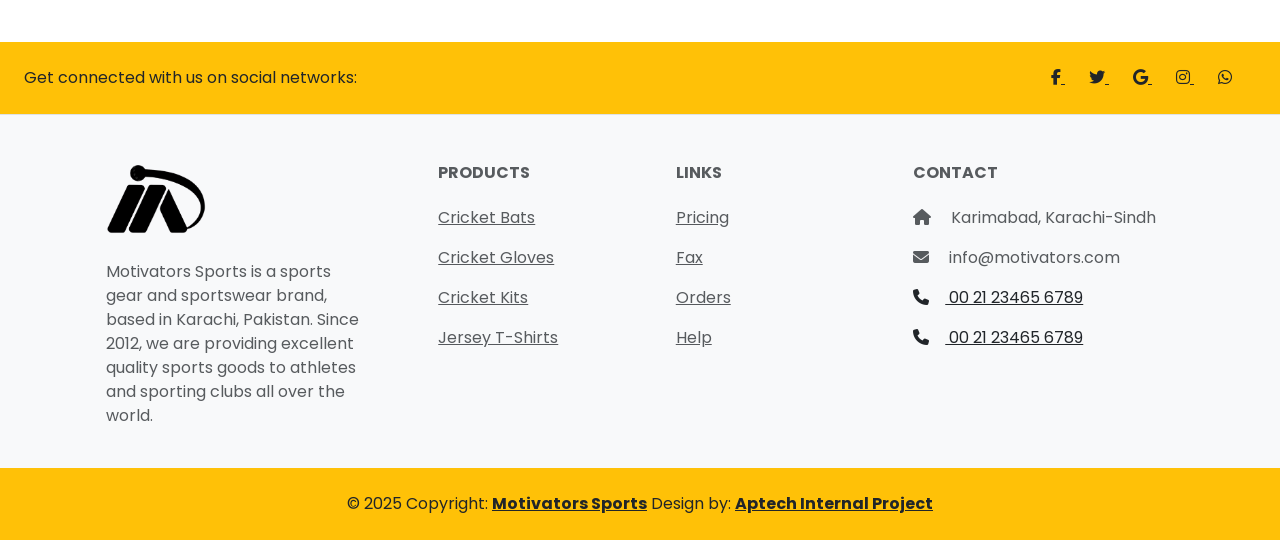
<file: contact.html>
<!DOCTYPE html>
<html lang="en">

<head>
  <meta charset="UTF-8">
  <meta name="viewport" content="width=device-width, initial-scale=1.0">
  <title>Motivators Sports - About</title>
  <!-- ========================== -->
  <link rel="stylesheet" href="./style.css">
  <!-- ========================== -->
  <link href="https://cdn.jsdelivr.net/npm/bootstrap@5.3.3/dist/css/bootstrap.min.css" rel="stylesheet"
    integrity="sha384-QWTKZyjpPEjISv5WaRU9OFeRpok6YctnYmDr5pNlyT2bRjXh0JMhjY6hW+ALEwIH" crossorigin="anonymous">
  <!-- ========================== -->
  <link rel="stylesheet" href="https://cdnjs.cloudflare.com/ajax/libs/font-awesome/6.7.2/css/all.min.css"
    integrity="sha512-Evv84Mr4kqVGRNSgIGL/F/aIDqQb7xQ2vcrdIwxfjThSH8CSR7PBEakCr51Ck+w+/U6swU2Im1vVX0SVk9ABhg=="
    crossorigin="anonymous" referrerpolicy="no-referrer" />
  <!-- =============== -->
  <link rel="preconnect" href="https://fonts.googleapis.com">
  <link rel="preconnect" href="https://fonts.gstatic.com" crossorigin>
  <link
    href="https://fonts.googleapis.com/css2?family=Poppins:ital,wght@0,100;0,200;0,300;0,400;0,500;0,600;0,700;0,800;0,900;1,100;1,200;1,300;1,400;1,500;1,600;1,700;1,800;1,900&display=swap"
    rel="stylesheet">

</head>

<body>

  <!-- ========= -->

  <nav class="navbar navbar-expand-lg navbar-light bg-light">
    <div class="container-fluid">
      <a class="navbar-brand" href="index.html"><img src="./assets/logo/logo.png" alt="logo" width="60px"></a>
      <button class="navbar-toggler" type="button" data-bs-toggle="collapse" data-bs-target="#navbarSupportedContent"
        aria-controls="navbarSupportedContent" aria-expanded="false" aria-label="Toggle navigation">
        <span class="navbar-toggler-icon"></span>
      </button>
      <div class="collapse navbar-collapse" id="navbarSupportedContent">
        <ul class="navbar-nav me-auto mb-2 mb-lg-0">
          <li class="nav-item">
            <a class="nav-link" aria-current="page" href="./index.html">Home</a>
          </li>
          <li class="nav-item">
            <a class="nav-link" href="about.html">About</a>
          </li>
          <li class="nav-item dropdown">
            <a class="nav-link dropdown-toggle" href="#" id="navbarDropdown" role="button" data-bs-toggle="dropdown"
              aria-expanded="false">
              Products
            </a>
            <ul class="dropdown-menu" aria-labelledby="navbarDropdown">
              <li><a class="dropdown-item" href="bats.html">Cricket Bats</a></li>
              <li><a class="dropdown-item" href="kits.html">Cricket Kits</a></li>
              <li><a class="dropdown-item" href="gloves.html">Cricket Gloves</a></li>
            </ul>
          </li>
          <li class="nav-item">
            <a class="nav-link active" href="contact.html" tabindex="-1" aria-disabled="true">Contact</a>
          </li>
        </ul>
        <form class="d-flex">
          <input class="form-control me-2" type="search" placeholder="Search" aria-label="Search">
          <button class="btn btn-warning" type="submit">Search</button>
        </form>
      </div>
    </div>
  </nav>


  <!-- ========= -->


  <div id="carouselExampleControls" class="carousel slide" data-bs-ride="carousel">
    <div class="carousel-inner">
      <div class="contactbg">
        <h1>
          <div class="text-white" style="font-size: 50px;"><b><u><i>CONTACT-US</i></u></b> </div>
        </h1>
      </div>
    </div>



    <div class="feedbackform">
      <div class="form">
        <h3><b><u>FeedbackForm</u></b></h3>
        <hr>
        <form onsubmit="run(), event.preventDefault()">

        <div class="mb-3">
          <label for="username" class="form-label">Username <span class="mension">*</span></label>
          <input type="text" class="form-control" id="username" placeholder="Enter Username">
          <div id="userfield" class="text-danger">
          </div>
        </div>
        <div class="mb-3">
          <label for="Email" class="form-label">Email address <span class="mension">*</span></label>
          <input type="email" class="form-control" id="email" placeholder="name@xyz.com">
          <div id="emailfield" class="text-danger">
          </div>
        </div>
        <div class="mb-3">
          <label for="msg" class="form-label">Message <span class="mension">*</span></label>
          <textarea class="form-control" placeholder="Enter Msg" id="msg" rows="3"></textarea>
        </div>
        <div id="msgfield" class="text-danger">
        </div>

        <button class="btn btn-warning">Submit</button>
      </form>

      </div>
    </div>


















    <iframe
      src="https://www.google.com/maps/embed?pb=!1m18!1m12!1m3!1d3618.4547230467015!2d67.05552589999999!3d24.9165746!2m3!1f0!2f0!3f0!3m2!1i1024!2i768!4f13.1!3m3!1m2!1s0x3eb33f891456cd29%3A0xb3fc8ff8d0d0e213!2sMotivators%20Sports!5e0!3m2!1sen!2s!4v1736507228072!5m2!1sen!2s"
      width="100%" height="350" style="border:0;" allowfullscreen="" loading="lazy"
      referrerpolicy="no-referrer-when-downgrade"></iframe>


    <!-- ========== -->


    <!-- Footer -->
    <footer class="text-center text-lg-start bg-body-tertiary text-muted">
      <!-- Section: Social media -->
      <section class="d-flex justify-content-center justify-content-lg-between p-4 border-bottom bg-warning text-dark">
        <!-- Left -->
        <div class="me-5 d-none d-lg-block">
          <span>Get connected with us on social networks:</span>
        </div>
        <!-- Left -->

        <!-- Right -->
        <div>
          <a href="https://www.facebook.com/motivatorssport/" target="_blank" class="me-4 text-reset">
            <i class="fab fa-facebook-f"></i>
          </a>
          <a href="" class="me-4 text-reset">
            <i class="fab fa-twitter"></i>
          </a>
          <a href="" class="me-4 text-reset">
            <i class="fab fa-google"></i>
          </a>
          <a href="https://www.instagram.com/motivators.sports/" target="_blank" class="me-4 text-reset">
            <i class="fab fa-instagram"></i>
          </a>
          <a href="https://wa.link/jed7au" target="_blank" class="me-4 text-reset">
            <i class="fab fa-whatsapp"></i>
          </a>
        </div>
        <!-- Right -->
      </section>
      <!-- Section: Social media -->

      <!-- Section: Links  -->
      <section class="">
        <div class="container text-center text-md-start mt-5">
          <!-- Grid row -->
          <div class="row mt-3">
            <!-- Grid column -->
            <div class="col-md-3 col-lg-4 col-xl-3 mx-auto mb-4">
              <!-- Content -->
              <a href="index.html">
                <h6 class="text-uppercase fw-bold mb-4"><img src="./assets/logo/logo.png" alt="logo" width="100px"></h6>
              </a>
              <p>
                Motivators Sports is a sports gear and sportswear brand, based in Karachi, Pakistan.
                Since 2012, we are providing excellent quality sports goods to athletes and sporting clubs all over the
                world.
              </p>
            </div>
            <!-- Grid column -->

            <!-- Grid column -->
            <div class="col-md-2 col-lg-2 col-xl-2 mx-auto mb-4">
              <!-- Links -->
              <h6 class="text-uppercase fw-bold mb-4">
                Products
              </h6>
              <p>
                <a href="bats.html" class="text-reset">Cricket Bats</a>
              </p>
              <p>
                <a href="gloves.html" class="text-reset">Cricket Gloves</a>
              </p>
              <p>
                <a href="kits.html" class="text-reset">Cricket Kits</a>
              </p>
              <p>
                <a href="#!" class="text-reset">Jersey T-Shirts</a>
              </p>
            </div>
            <!-- Grid column -->

            <!-- Grid column -->
            <div class="col-md-3 col-lg-2 col-xl-2 mx-auto mb-4">
              <!-- Links -->
              <h6 class="text-uppercase fw-bold mb-4">
                Links
              </h6>
              <p>
                <a href="#!" class="text-reset">Pricing</a>
              </p>
              <p>
                <a href="#!" class="text-reset">Fax</a>
              </p>
              <p>
                <a href="#!" class="text-reset">Orders</a>
              </p>
              <p>
                <a href="#!" class="text-reset">Help</a>
              </p>
            </div>
            <!-- Grid column -->

            <!-- Grid column -->
            <div class="col-md-4 col-lg-3 col-xl-3 mx-auto mb-md-0 mb-4">
              <!-- Links -->
              <h6 class="text-uppercase fw-bold mb-4">Contact</h6>
              <p><i class="fas fa-home me-3"></i> Karimabad, Karachi-Sindh</p>
              <p>
                <i class="fas fa-envelope me-3"></i>
                info@motivators.com
              </p>
              <a href="https://wa.link/jed7au" target="_blank" class=" text-dark">
                <p><i class="fas fa-phone me-3"></i> 00 21 23465 6789</p>
              </a>
              <a href="https://wa.link/jed7au" target="_blank" class=" text-dark">
                <p><i class="fas fa-phone me-3"></i> 00 21 23465 6789</p>
              </a>
            </div>
            <!-- Grid column -->
          </div>
          <!-- Grid row -->
        </div>
      </section>
      <!-- Section: Links  -->

      <!-- Copyright -->
      <div class="text-center p-4 bg-warning text-dark">
        © 2025 Copyright:
        <a class="text-reset fw-bold" href="#">Motivators Sports</a>
        Design by:
        <a class="text-reset fw-bold" href="#">Aptech Internal Project</a>
      </div>
      <!-- Copyright -->
    </footer>
    <!-- Footer -->


</body>
<script src="https://cdn.jsdelivr.net/npm/bootstrap@5.3.3/dist/js/bootstrap.bundle.min.js"
  integrity="sha384-YvpcrYf0tY3lHB60NNkmXc5s9fDVZLESaAA55NDzOxhy9GkcIdslK1eN7N6jIeHz" crossorigin="anonymous"></script>
<script src="./script.js"></script>

</html>
</file>
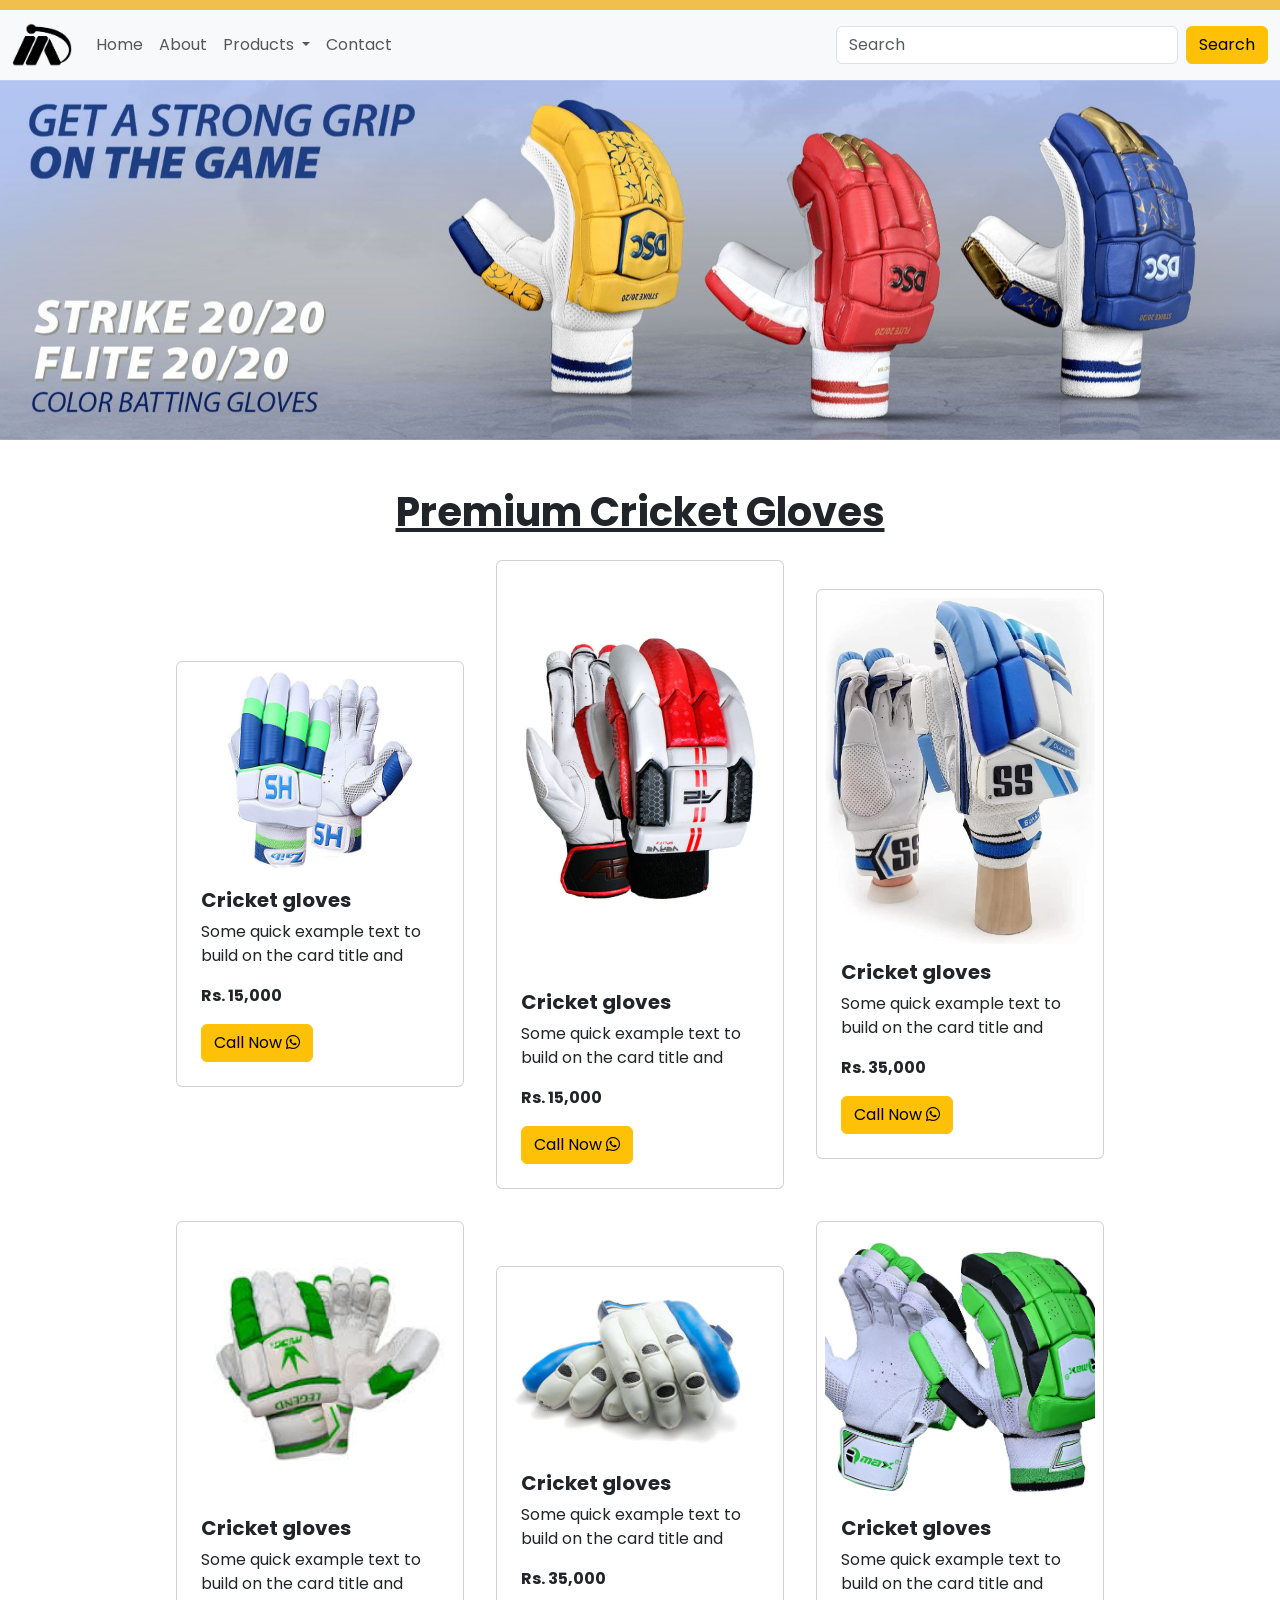
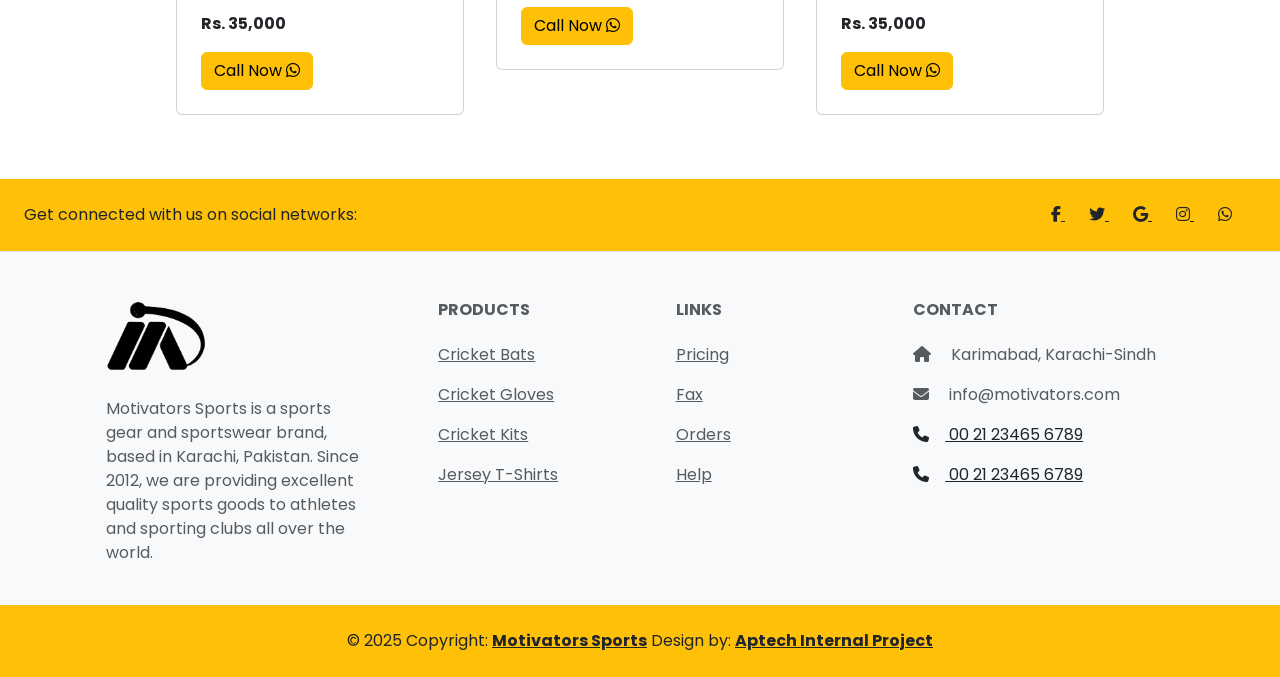
<file: gloves.html>
<!DOCTYPE html>
<html lang="en">

<head>
  <meta charset="UTF-8">
  <meta name="viewport" content="width=device-width, initial-scale=1.0">
  <title>Motivators Sports - Home</title>
  <!-- ========================== -->
  <link rel="stylesheet" href="./style.css">
  <!-- ========================== -->
  <link href="https://cdn.jsdelivr.net/npm/bootstrap@5.3.3/dist/css/bootstrap.min.css" rel="stylesheet"
    integrity="sha384-QWTKZyjpPEjISv5WaRU9OFeRpok6YctnYmDr5pNlyT2bRjXh0JMhjY6hW+ALEwIH" crossorigin="anonymous">
  <!-- ========================== -->
  <link rel="stylesheet" href="https://cdnjs.cloudflare.com/ajax/libs/font-awesome/6.7.2/css/all.min.css"
    integrity="sha512-Evv84Mr4kqVGRNSgIGL/F/aIDqQb7xQ2vcrdIwxfjThSH8CSR7PBEakCr51Ck+w+/U6swU2Im1vVX0SVk9ABhg=="
    crossorigin="anonymous" referrerpolicy="no-referrer" />
  <!-- =============== -->
  <link rel="preconnect" href="https://fonts.googleapis.com">
  <link rel="preconnect" href="https://fonts.gstatic.com" crossorigin>
  <link
    href="https://fonts.googleapis.com/css2?family=Poppins:ital,wght@0,100;0,200;0,300;0,400;0,500;0,600;0,700;0,800;0,900;1,100;1,200;1,300;1,400;1,500;1,600;1,700;1,800;1,900&display=swap"
    rel="stylesheet">

</head>

<body>

  <!-- ========= -->


  <nav class="navbar navbar-expand-lg navbar-light bg-light">
    <div class="container-fluid">
      <a class="navbar-brand" href="index.html"><img src="./assets/logo/logo.png" alt="logo" width="60px"></a>
      <button class="navbar-toggler" type="button" data-bs-toggle="collapse" data-bs-target="#navbarSupportedContent"
        aria-controls="navbarSupportedContent" aria-expanded="false" aria-label="Toggle navigation">
        <span class="navbar-toggler-icon"></span>
      </button>
      <div class="collapse navbar-collapse" id="navbarSupportedContent">
        <ul class="navbar-nav me-auto mb-2 mb-lg-0">
          <li class="nav-item">
            <a class="nav-link" aria-current="page" href="#">Home</a>
          </li>
          <li class="nav-item">
            <a class="nav-link" href="about.html">About</a>
          </li>
          <li class="nav-item dropdown">
            <a class="nav-link dropdown-toggle" href="#" id="navbarDropdown" role="button" data-bs-toggle="dropdown"
              aria-expanded="false">
              Products
            </a>
            <ul class="dropdown-menu" aria-labelledby="navbarDropdown">
              <li><a class="dropdown-item" href="bats.html">Cricket Bats</a></li>
              <li><a class="dropdown-item" href="kits.html">Cricket Kits</a></li>
              <li><a class="dropdown-item" href="gloves.html">Cricket Gloves</a></li>
            </ul>
          </li>
          <li class="nav-item">
            <a class="nav-link" href="contact.html" tabindex="-1" aria-disabled="true">Contact</a>
          </li>
        </ul>
        <form class="d-flex">
          <input class="form-control me-2" type="search" placeholder="Search" aria-label="Search">
          <button class="btn btn-warning" type="submit">Search</button>
        </form>
      </div>
    </div>
  </nav>
  <!-- ========= -->


  <div id="carouselExampleSlidesOnly" class="carousel slide" data-bs-ride="carousel">
    <div class="carousel-inner">
      <div class="carousel-item active">
        <img src="./assets/banners/glovesbg.jpg" class="-block w-100" alt="...">
      </div>
    </div>
  </div>

  <!-- ========= -->


  <div class="allproducts p-5">

    <div class="products-content">


      <h1 class="text-center"><b><u>Premium Cricket Gloves</u></b></h1>
    </div>


    <div class="show-products row d-flex justify-content-center align-items-center">


      <div class="card p-2 m-3" style="width: 18rem;">
        <img src="./assets/products/gloves/gloves1.jpg  " class=card-img-top" alt="bat1">
        <div class="card-body">
          <h5 class="card-title"><b>Cricket gloves</b></h5>
          <p class="card-text">Some quick example text to build on the card title and </p>
          <p class="card-text"><b>Rs. 15,000</b></p>
          <a href="./bats.html" class="btn btn-warning">Call Now <i class="fa-brands fa-whatsapp"></i></a>
        </div>
      </div>



      <div class="card p-2 m-3" style="width: 18rem;">
        <img src="./assets/products/gloves/gloves2.webp " class=card-img-top" alt="bat1">
        <div class="card-body">
          <h5 class="card-title"><b>Cricket gloves</b></h5>
          <p class="card-text">Some quick example text to build on the card title and </p>
          <p class="card-text"><b>Rs. 15,000</b></p>
          <a href="./bats.html" class="btn btn-warning">Call Now <i class="fa-brands fa-whatsapp"></i></a>
        </div>
      </div>


      <div class="card p-2 m-3" style="width: 18rem;">
        <img src="./assets/products/gloves/gloves3.jpg" class="card-img-top" alt="kits1">
        <div class="card-body">
          <h5 class="card-title"><b>Cricket gloves</b></h5>
          <p class="card-text">Some quick example text to build on the card title and </p>
          <p class="card-text"><b>Rs. 35,000</b></p>
          <a href="./gloves.html" class="btn btn-warning">Call Now <i class="fa-brands fa-whatsapp"></i></a>
        </div>
      </div>

      <div class="card p-2 m-3" style="width: 18rem;">
        <img src="./assets/products/gloves/gloves4.jpg" class="card-img-top" alt="kits1">
        <div class="card-body">
          <h5 class="card-title"><b>Cricket gloves</b></h5>
          <p class="card-text">Some quick example text to build on the card title and </p>
          <p class="card-text"><b>Rs. 35,000</b></p>
          <a href="./gloves.html" class="btn btn-warning">Call Now <i class="fa-brands fa-whatsapp"></i></a>
        </div>
      </div>


      <div class="card p-2 m-3" style="width: 18rem;">
        <img src="./assets/products/gloves/gloves5.jpg" class="card-img-top" alt="kits1">
        <div class="card-body">
          <h5 class="card-title"><b>Cricket gloves</b></h5>
          <p class="card-text">Some quick example text to build on the card title and </p>
          <p class="card-text"><b>Rs. 35,000</b></p>
          <a href="./gloves.html" class="btn btn-warning">Call Now <i class="fa-brands fa-whatsapp"></i></a>
        </div>
      </div>



      <div class="card p-2 m-3" style="width: 18rem;">
        <img src="./assets/products/gloves/gloves6.jpg" class="card-img-top" alt="kits1">
        <div class="card-body">
          <h5 class="card-title"><b>Cricket gloves</b></h5>
          <p class="card-text">Some quick example text to build on the card title and </p>
          <p class="card-text"><b>Rs. 35,000</b></p>
          <a href="./gloves.html" class="btn btn-warning">Call Now <i class="fa-brands fa-whatsapp"></i></a>
        </div>
      </div>




    </div>


  </div>


  <!-- ========= -->


  <!-- ========= -->

  <!-- ============ -->



  <!-- ========== -->



  <!-- ========== -->


  <!-- Footer -->
  <footer class="text-center text-lg-start bg-body-tertiary text-muted">
    <!-- Section: Social media -->
    <section class="d-flex justify-content-center justify-content-lg-between p-4 border-bottom bg-warning text-dark">
      <!-- Left -->
      <div class="me-5 d-none d-lg-block">
        <span>Get connected with us on social networks:</span>
      </div>
      <!-- Left -->

      <!-- Right -->
      <div>
        <a href="https://www.facebook.com/motivatorssport/" target="_blank" class="me-4 text-reset">
          <i class="fab fa-facebook-f"></i>
        </a>
        <a href="" class="me-4 text-reset">
          <i class="fab fa-twitter"></i>
        </a>
        <a href="" class="me-4 text-reset">
          <i class="fab fa-google"></i>
        </a>
        <a href="https://www.instagram.com/motivators.sports/" target="_blank" class="me-4 text-reset">
          <i class="fab fa-instagram"></i>
        </a>
        <a href="https://wa.link/jed7au" target="_blank" class="me-4 text-reset">
          <i class="fab fa-whatsapp"></i>
        </a>
      </div>
      <!-- Right -->
    </section>
    <!-- Section: Social media -->

    <!-- Section: Links  -->
    <section class="">
      <div class="container text-center text-md-start mt-5">
        <!-- Grid row -->
        <div class="row mt-3">
          <!-- Grid column -->
          <div class="col-md-3 col-lg-4 col-xl-3 mx-auto mb-4">
            <!-- Content -->
            <a href="index.html">
              <h6 class="text-uppercase fw-bold mb-4"><img src="./assets/logo/logo.png" alt="logo" width="100px"></h6>
            </a>
            <p>
              Motivators Sports is a sports gear and sportswear brand, based in Karachi, Pakistan.
              Since 2012, we are providing excellent quality sports goods to athletes and sporting clubs all over the
              world.
            </p>
          </div>
          <!-- Grid column -->

          <!-- Grid column -->
          <div class="col-md-2 col-lg-2 col-xl-2 mx-auto mb-4">
            <!-- Links -->
            <h6 class="text-uppercase fw-bold mb-4">
              Products
            </h6>
            <p>
              <a href="bats.html" class="text-reset">Cricket Bats</a>
            </p>
            <p>
              <a href="gloves.html" class="text-reset">Cricket Gloves</a>
            </p>
            <p>
              <a href="kits.html" class="text-reset">Cricket Kits</a>
            </p>
            <p>
              <a href="#!" class="text-reset">Jersey T-Shirts</a>
            </p>
          </div>
          <!-- Grid column -->

          <!-- Grid column -->
          <div class="col-md-3 col-lg-2 col-xl-2 mx-auto mb-4">
            <!-- Links -->
            <h6 class="text-uppercase fw-bold mb-4">
              Links
            </h6>
            <p>
              <a href="#!" class="text-reset">Pricing</a>
            </p>
            <p>
              <a href="#!" class="text-reset">Fax</a>
            </p>
            <p>
              <a href="#!" class="text-reset">Orders</a>
            </p>
            <p>
              <a href="#!" class="text-reset">Help</a>
            </p>
          </div>
          <!-- Grid column -->

          <!-- Grid column -->
          <div class="col-md-4 col-lg-3 col-xl-3 mx-auto mb-md-0 mb-4">
            <!-- Links -->
            <h6 class="text-uppercase fw-bold mb-4">Contact</h6>
            <p><i class="fas fa-home me-3"></i> Karimabad, Karachi-Sindh</p>
            <p>
              <i class="fas fa-envelope me-3"></i>
              info@motivators.com
            </p>
            <a href="https://wa.link/jed7au" target="_blank" class=" text-dark">
              <p><i class="fas fa-phone me-3"></i> 00 21 23465 6789</p>
            </a>
            <a href="https://wa.link/jed7au" target="_blank" class=" text-dark">
              <p><i class="fas fa-phone me-3"></i> 00 21 23465 6789</p>
            </a>
          </div>
          <!-- Grid column -->
        </div>
        <!-- Grid row -->
      </div>
    </section>
    <!-- Section: Links  -->

    <!-- Copyright -->
    <div class="text-center p-4 bg-warning text-dark">
      © 2025 Copyright:
      <a class="text-reset fw-bold" href="#">Motivators Sports</a>
      Design by:
      <a class="text-reset fw-bold" href="#">Aptech Internal Project</a>
    </div>
    <!-- Copyright -->
  </footer>
  <!-- Footer -->


</body>
<script src="https://cdn.jsdelivr.net/npm/bootstrap@5.3.3/dist/js/bootstrap.bundle.min.js"
  integrity="sha384-YvpcrYf0tY3lHB60NNkmXc5s9fDVZLESaAA55NDzOxhy9GkcIdslK1eN7N6jIeHz" crossorigin="anonymous"></script>
<script src="./script.js"></script>

</html>
</file>
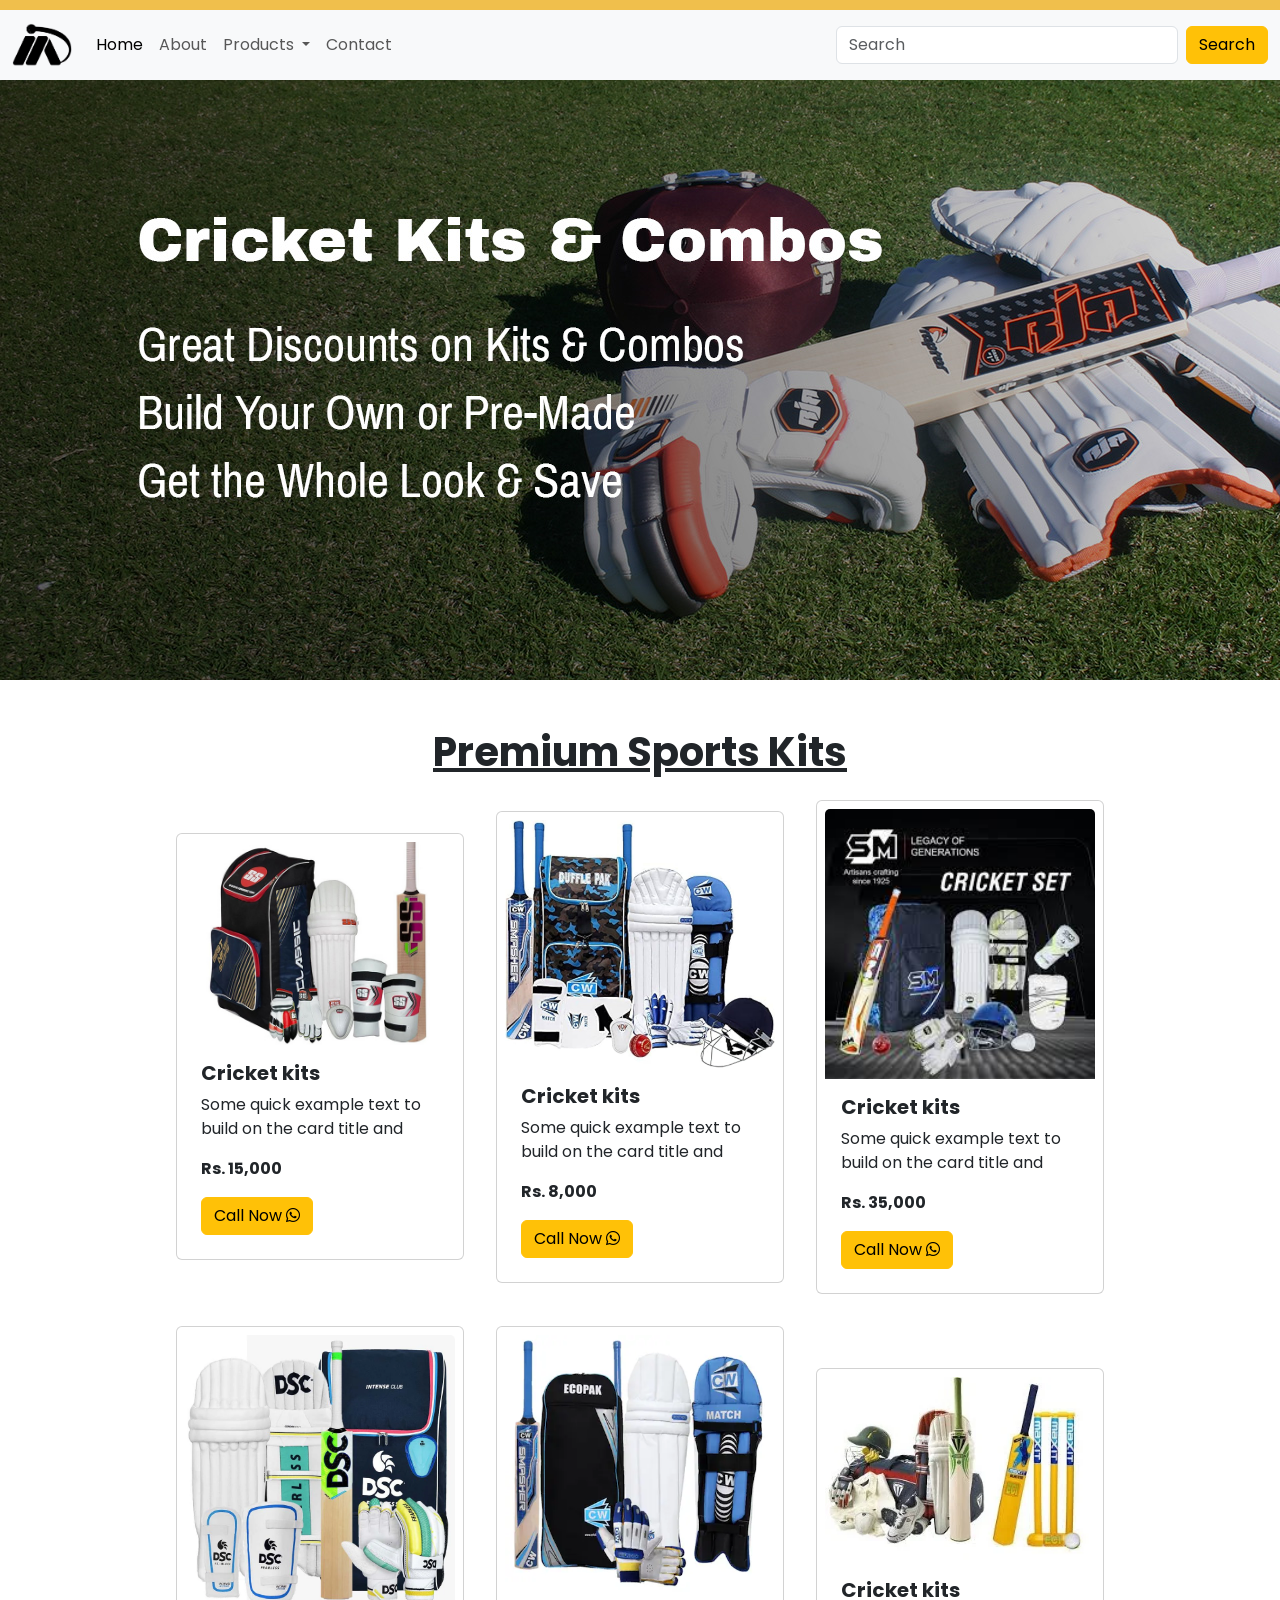
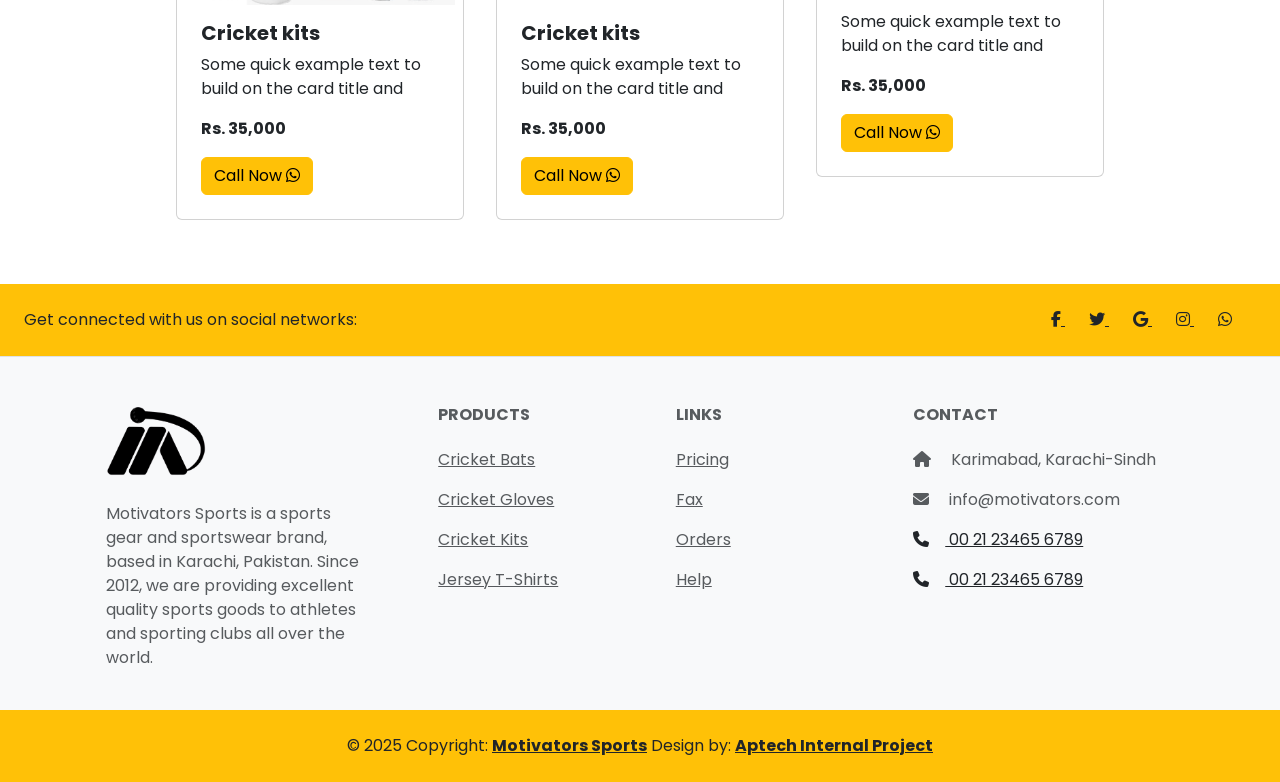
<file: kits.html>
<!DOCTYPE html>
<html lang="en">

<head>
    <meta charset="UTF-8">
    <meta name="viewport" content="width=device-width, initial-scale=1.0">
    <title>Motivators Sports - Home</title>
    <!-- ========================== -->
    <link rel="stylesheet" href="./style.css">
    <!-- ========================== -->
    <link href="https://cdn.jsdelivr.net/npm/bootstrap@5.3.3/dist/css/bootstrap.min.css" rel="stylesheet"
        integrity="sha384-QWTKZyjpPEjISv5WaRU9OFeRpok6YctnYmDr5pNlyT2bRjXh0JMhjY6hW+ALEwIH" crossorigin="anonymous">
    <!-- ========================== -->
    <link rel="stylesheet" href="https://cdnjs.cloudflare.com/ajax/libs/font-awesome/6.7.2/css/all.min.css"
        integrity="sha512-Evv84Mr4kqVGRNSgIGL/F/aIDqQb7xQ2vcrdIwxfjThSH8CSR7PBEakCr51Ck+w+/U6swU2Im1vVX0SVk9ABhg=="
        crossorigin="anonymous" referrerpolicy="no-referrer" />
    <!-- =============== -->
    <link rel="preconnect" href="https://fonts.googleapis.com">
    <link rel="preconnect" href="https://fonts.gstatic.com" crossorigin>
    <link
        href="https://fonts.googleapis.com/css2?family=Poppins:ital,wght@0,100;0,200;0,300;0,400;0,500;0,600;0,700;0,800;0,900;1,100;1,200;1,300;1,400;1,500;1,600;1,700;1,800;1,900&display=swap"
        rel="stylesheet">

</head>

<body>

    <!-- ========= -->


    <nav class="navbar navbar-expand-lg navbar-light bg-light">
      <div class="container-fluid">
          <a class="navbar-brand" href="index.html"><img src="./assets/logo/logo.png" alt="logo" width="60px"></a>
          <button class="navbar-toggler" type="button" data-bs-toggle="collapse"
              data-bs-target="#navbarSupportedContent" aria-controls="navbarSupportedContent" aria-expanded="false"
              aria-label="Toggle navigation">
              <span class="navbar-toggler-icon"></span>
          </button>
          <div class="collapse navbar-collapse" id="navbarSupportedContent">
              <ul class="navbar-nav me-auto mb-2 mb-lg-0">
                  <li class="nav-item">
                      <a class="nav-link active" aria-current="page" href="#">Home</a>
                  </li>
                  <li class="nav-item">
                      <a class="nav-link" href="about.html">About</a>
                  </li>
                  <li class="nav-item dropdown">
                      <a class="nav-link dropdown-toggle" href="#" id="navbarDropdown" role="button"
                          data-bs-toggle="dropdown" aria-expanded="false">
                          Products
                      </a>
                      <ul class="dropdown-menu" aria-labelledby="navbarDropdown">
                          <li><a class="dropdown-item" href="bats.html">Cricket Bats</a></li>
                          <li><a class="dropdown-item" href="kits.html">Cricket Kits</a></li>
                          <li><a class="dropdown-item" href="gloves.html">Cricket Gloves</a></li>
                      </ul>
                  </li>
                  <li class="nav-item">
                      <a class="nav-link" href="contact.html" tabindex="-1" aria-disabled="true">Contact</a>
                  </li>
              </ul>
              <form class="d-flex">
                  <input class="form-control me-2" type="search" placeholder="Search" aria-label="Search">
                  <button class="btn btn-warning" type="submit">Search</button>
              </form>
          </div>
      </div>
  </nav>


    <!-- ========= -->


    <div id="carouselExampleSlidesOnly" class="carousel slide" data-bs-ride="carousel">
        <div class="carousel-inner">
            <div class="carousel-item active">
                <img src="./assets/banner/kitsbg.jpg"class= -block w-100 alt="...">
            </div>
        </div>
    </div>

    <!-- ========= -->
    

    <div class="allproducts p-5">

        <div class="products-content">
           
            
            <h1 class="text-center"><b><u>Premium Sports Kits</u></b></h1>
        </div>


        <div class="show-products row d-flex justify-content-center align-items-center">


            <div class="card p-2 m-3" style="width: 18rem;">
                <img src="./assets/products/kits/kit1.jpg" class="card-img-top" alt="bat1">
                <div class="card-body">
                    <h5 class="card-title"><b>Cricket kits</b></h5>
                    <p class="card-text">Some quick example text to build on the card title and </p>
                    <p class="card-text"><b>Rs. 15,000</b></p>
                    <a href="./bats.html" class="btn btn-warning">Call Now <i class="fa-brands fa-whatsapp"></i></a>
                </div>
            </div>

            <div class="card p-2 m-3" style="width: 18rem;">
                <img src="./assets/products/kits/kits2.jpg" class="card-img-top" alt="gloves1">
                <div class="card-body">
                    <h5 class="card-title"><b>Cricket kits</b></h5>
                    <p class="card-text">Some quick example text to build on the card title and </p>
                    <p class="card-text"><b>Rs. 8,000</b></p>
                    <a href="./kits.html" class="btn btn-warning">Call Now <i class="fa-brands fa-whatsapp"></i></a>
                </div>
            </div>


            <div class="card p-2 m-3" style="width: 18rem;">
                <img src="./assets/products/kits/kits3.jpg" class="card-img-top" alt="kits1">
                <div class="card-body">
                    <h5 class="card-title"><b>Cricket kits</b></h5>
                    <p class="card-text">Some quick example text to build on the card title and </p>
                    <p class="card-text"><b>Rs. 35,000</b></p>
                    <a href="./gloves.html" class="btn btn-warning">Call Now <i class="fa-brands fa-whatsapp"></i></a>
                </div>
            </div>

            <div class="card p-2 m-3" style="width: 18rem;">
                <img src="./assets/products/kits/kits4.webp" class="card-img-top" alt="kits1">
                <div class="card-body">
                    <h5 class="card-title"><b>Cricket kits</b></h5>
                    <p class="card-text">Some quick example text to build on the card title and </p>
                    <p class="card-text"><b>Rs. 35,000</b></p>
                    <a href="./gloves.html" class="btn btn-warning">Call Now <i class="fa-brands fa-whatsapp"></i></a>
                </div>
            </div>


            <div class="card p-2 m-3" style="width: 18rem;">
                <img src="./assets/products/kits/kits5.webp" class="card-img-top" alt="kits1">
                <div class="card-body">
                    <h5 class="card-title"><b>Cricket kits</b></h5>
                    <p class="card-text">Some quick example text to build on the card title and </p>
                    <p class="card-text"><b>Rs. 35,000</b></p>
                    <a href="./gloves.html" class="btn btn-warning">Call Now <i class="fa-brands fa-whatsapp"></i></a>
                </div>
            </div>



            <div class="card p-2 m-3" style="width: 18rem;">
                <img src="./assets/products/kits/kits6.webp" class="card-img-top" alt="kits1">
                <div class="card-body">
                    <h5 class="card-title"><b>Cricket kits</b></h5>
                    <p class="card-text">Some quick example text to build on the card title and </p>
                    <p class="card-text"><b>Rs. 35,000</b></p>
                    <a href="./gloves.html" class="btn btn-warning">Call Now <i class="fa-brands fa-whatsapp"></i></a>
                </div>
            </div>




        </div>


    </div>


    <!-- ========= -->
    
    
    <!-- ========= -->
    
    <!-- ============ -->



    <!-- ========== -->


  
    <!-- ========== -->


    <!-- Footer -->
<footer class="text-center text-lg-start bg-body-tertiary text-muted">
  <!-- Section: Social media -->
  <section class="d-flex justify-content-center justify-content-lg-between p-4 border-bottom bg-warning text-dark">
    <!-- Left -->
    <div class="me-5 d-none d-lg-block">
      <span>Get connected with us on social networks:</span>
    </div>
    <!-- Left -->

    <!-- Right -->
    <div>
      <a href="https://www.facebook.com/motivatorssport/" target="_blank" class ="me-4 text-reset">
        <i class="fab fa-facebook-f"></i>
      </a>
      <a href="" class="me-4 text-reset">
        <i class="fab fa-twitter"></i>
      </a>
      <a href="" class="me-4 text-reset">
        <i class="fab fa-google"></i>
      </a>
      <a href="https://www.instagram.com/motivators.sports/" target="_blank" class="me-4 text-reset">
        <i class="fab fa-instagram"></i>
      </a>
      <a href="https://wa.link/jed7au" target="_blank" class="me-4 text-reset">
        <i class="fab fa-whatsapp"></i>
      </a>
    </div>
    <!-- Right -->
  </section>
  <!-- Section: Social media -->

  <!-- Section: Links  -->
  <section class="">
    <div class="container text-center text-md-start mt-5">
      <!-- Grid row -->
      <div class="row mt-3">
        <!-- Grid column -->
        <div class="col-md-3 col-lg-4 col-xl-3 mx-auto mb-4">
          <!-- Content -->
          <a href="index.html"><h6 class="text-uppercase fw-bold mb-4"><img src="./assets/logo/logo.png" alt="logo" width="100px"></h6></a>
          <p>
              Motivators Sports is a sports gear and sportswear brand, based in Karachi, Pakistan.
              Since 2012, we are providing excellent quality sports goods to athletes and sporting clubs all over the world.
          </p>
        </div>
        <!-- Grid column -->

        <!-- Grid column -->
        <div class="col-md-2 col-lg-2 col-xl-2 mx-auto mb-4">
          <!-- Links -->
          <h6 class="text-uppercase fw-bold mb-4">
            Products
          </h6>
          <p>
            <a href="bats.html" class="text-reset">Cricket Bats</a>
          </p>
          <p>
            <a href="gloves.html" class="text-reset">Cricket Gloves</a>
          </p>
          <p>
            <a href="kits.html" class="text-reset">Cricket Kits</a>
          </p>
          <p>
            <a href="#!" class="text-reset">Jersey T-Shirts</a>
          </p>
        </div>
        <!-- Grid column -->

        <!-- Grid column -->
        <div class="col-md-3 col-lg-2 col-xl-2 mx-auto mb-4">
          <!-- Links -->
          <h6 class="text-uppercase fw-bold mb-4">
            Links
          </h6>
          <p>
            <a href="#!" class="text-reset">Pricing</a>
          </p>
          <p>
            <a href="#!" class="text-reset">Fax</a>
          </p>
          <p>
            <a href="#!" class="text-reset">Orders</a>
          </p>
          <p>
            <a href="#!" class="text-reset">Help</a>
          </p>
        </div>
        <!-- Grid column -->

        <!-- Grid column -->
        <div class="col-md-4 col-lg-3 col-xl-3 mx-auto mb-md-0 mb-4">
          <!-- Links -->
          <h6 class="text-uppercase fw-bold mb-4">Contact</h6>
          <p><i class="fas fa-home me-3"></i> Karimabad, Karachi-Sindh</p>
          <p>
            <i class="fas fa-envelope me-3"></i>
            info@motivators.com
          </p>
         <a href="https://wa.link/jed7au" target="_blank" class=" text-dark"> <p><i class="fas fa-phone me-3"></i> 00 21 23465 6789</p></a>
         <a href="https://wa.link/jed7au" target="_blank" class=" text-dark"> <p><i class="fas fa-phone me-3"></i> 00 21 23465 6789</p></a>
        </div>
        <!-- Grid column -->
      </div>
      <!-- Grid row -->
    </div>
  </section>
  <!-- Section: Links  -->

  <!-- Copyright -->
  <div class="text-center p-4 bg-warning text-dark">
    © 2025 Copyright:
    <a class="text-reset fw-bold" href="#">Motivators Sports</a>
    Design by: 
    <a class="text-reset fw-bold" href="#">Aptech Internal Project</a>
  </div>
  <!-- Copyright -->
</footer>
<!-- Footer -->


</body>
<script src="https://cdn.jsdelivr.net/npm/bootstrap@5.3.3/dist/js/bootstrap.bundle.min.js"
    integrity="sha384-YvpcrYf0tY3lHB60NNkmXc5s9fDVZLESaAA55NDzOxhy9GkcIdslK1eN7N6jIeHz"
    crossorigin="anonymous"></script>
<script src="./script.js"></script>

</html>
</file>
<file: style.css>
*{
    margin: 0;
    padding: 0;
    font-family: "Poppins", serif;
}

.navbar{
    border-top: 10px solid #f0bf4c;
}


.form{
    width: 500px;
    background-color: lightgray;
    padding: 20px;
    border-radius: 10px;
}

.feedbackform{
    padding: 40px;
    display: flex;
    justify-content: center;
    align-items: center;
}

.mension{
    color: red;
}

.aboutus{
    width: 100%;
    height: 75vh;
    background: linear-gradient(rgba(0, 0, 0, 0.353),rgba(0, 0, 0, 0.411)) , url(./assets/img/aboutbg.jpg);
    background-position: center;
    background-size: cover;
    display: flex;
    justify-content: center;
    align-items: center;


}




.contactbg{
    width: 100%;
    height: 75vh;
    background: linear-gradient(rgba(0, 0, 0, 0.353),rgba(0, 0, 0, 0.411)) , url(./assets/contact\ bg.jpg);
    background-position: center;
    background-size: cover;
    display: flex;
    justify-content: center;
    align-items: center;


}
</file>
